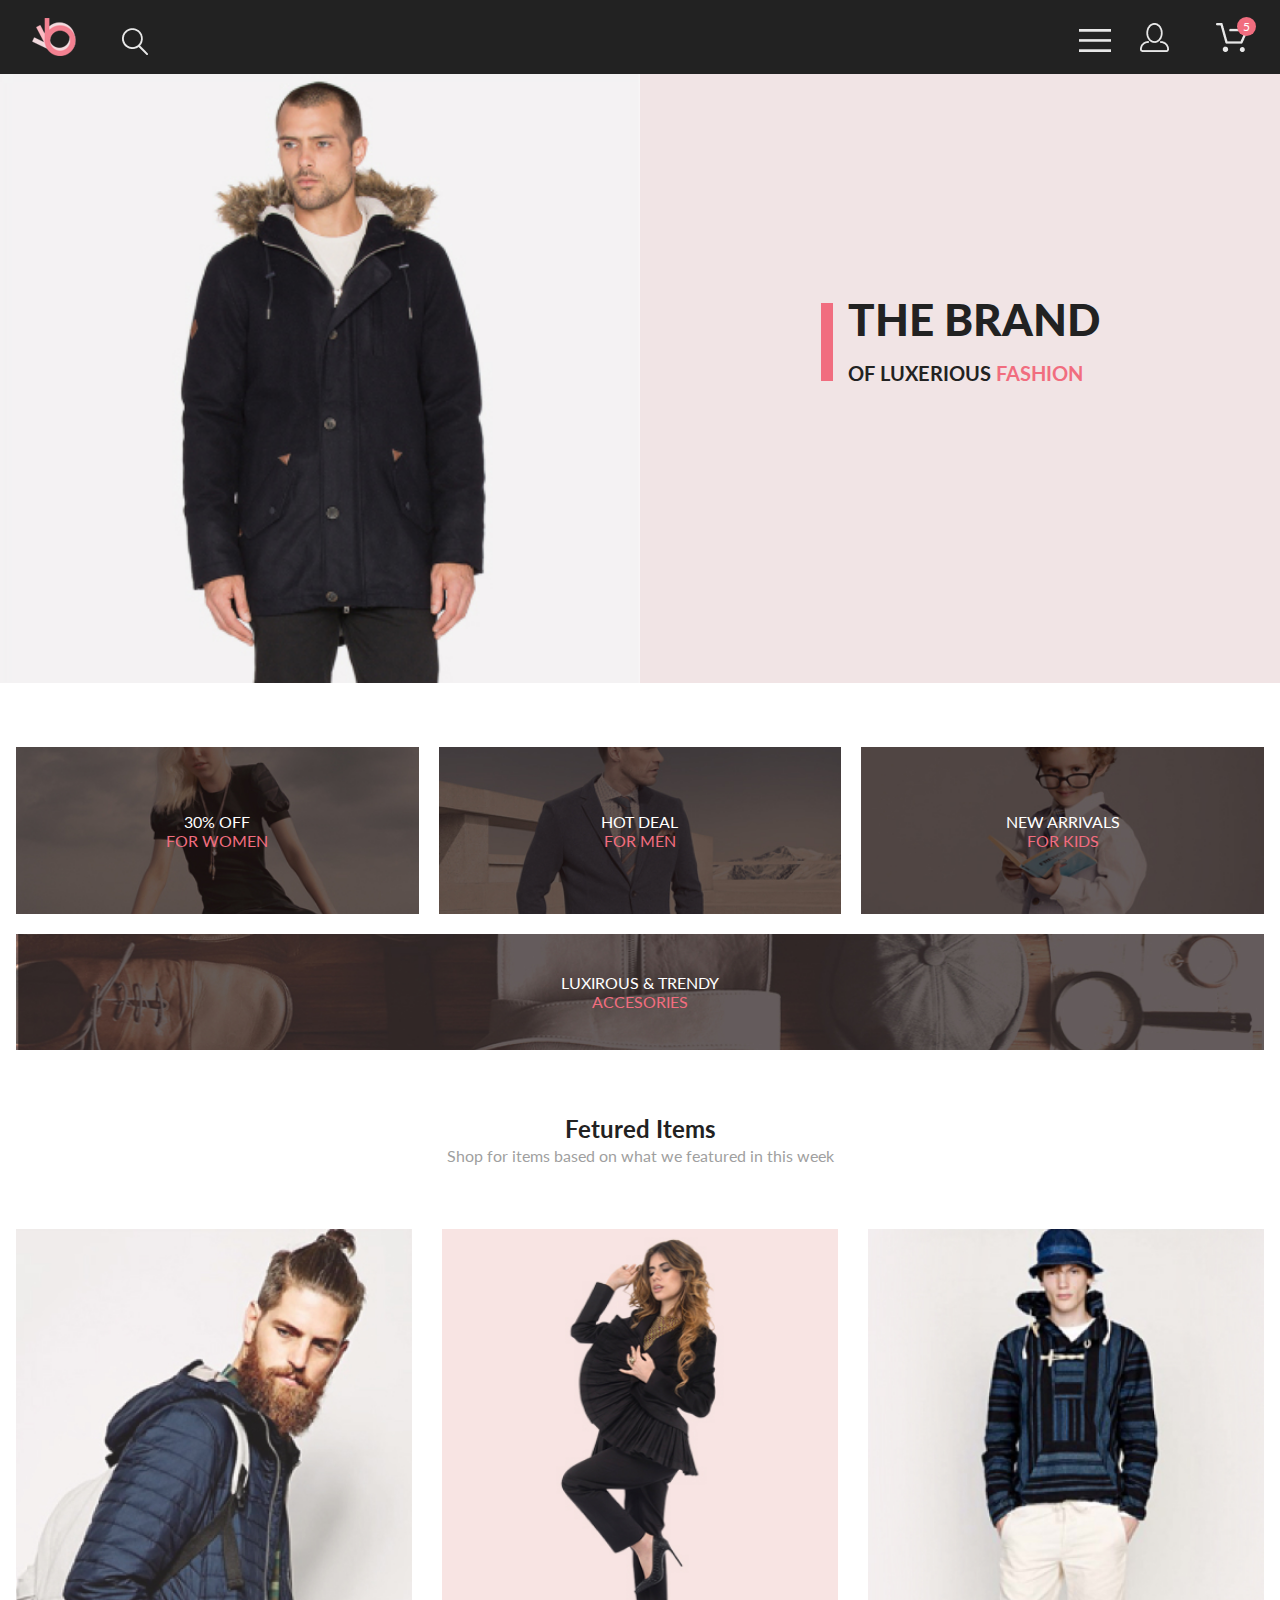
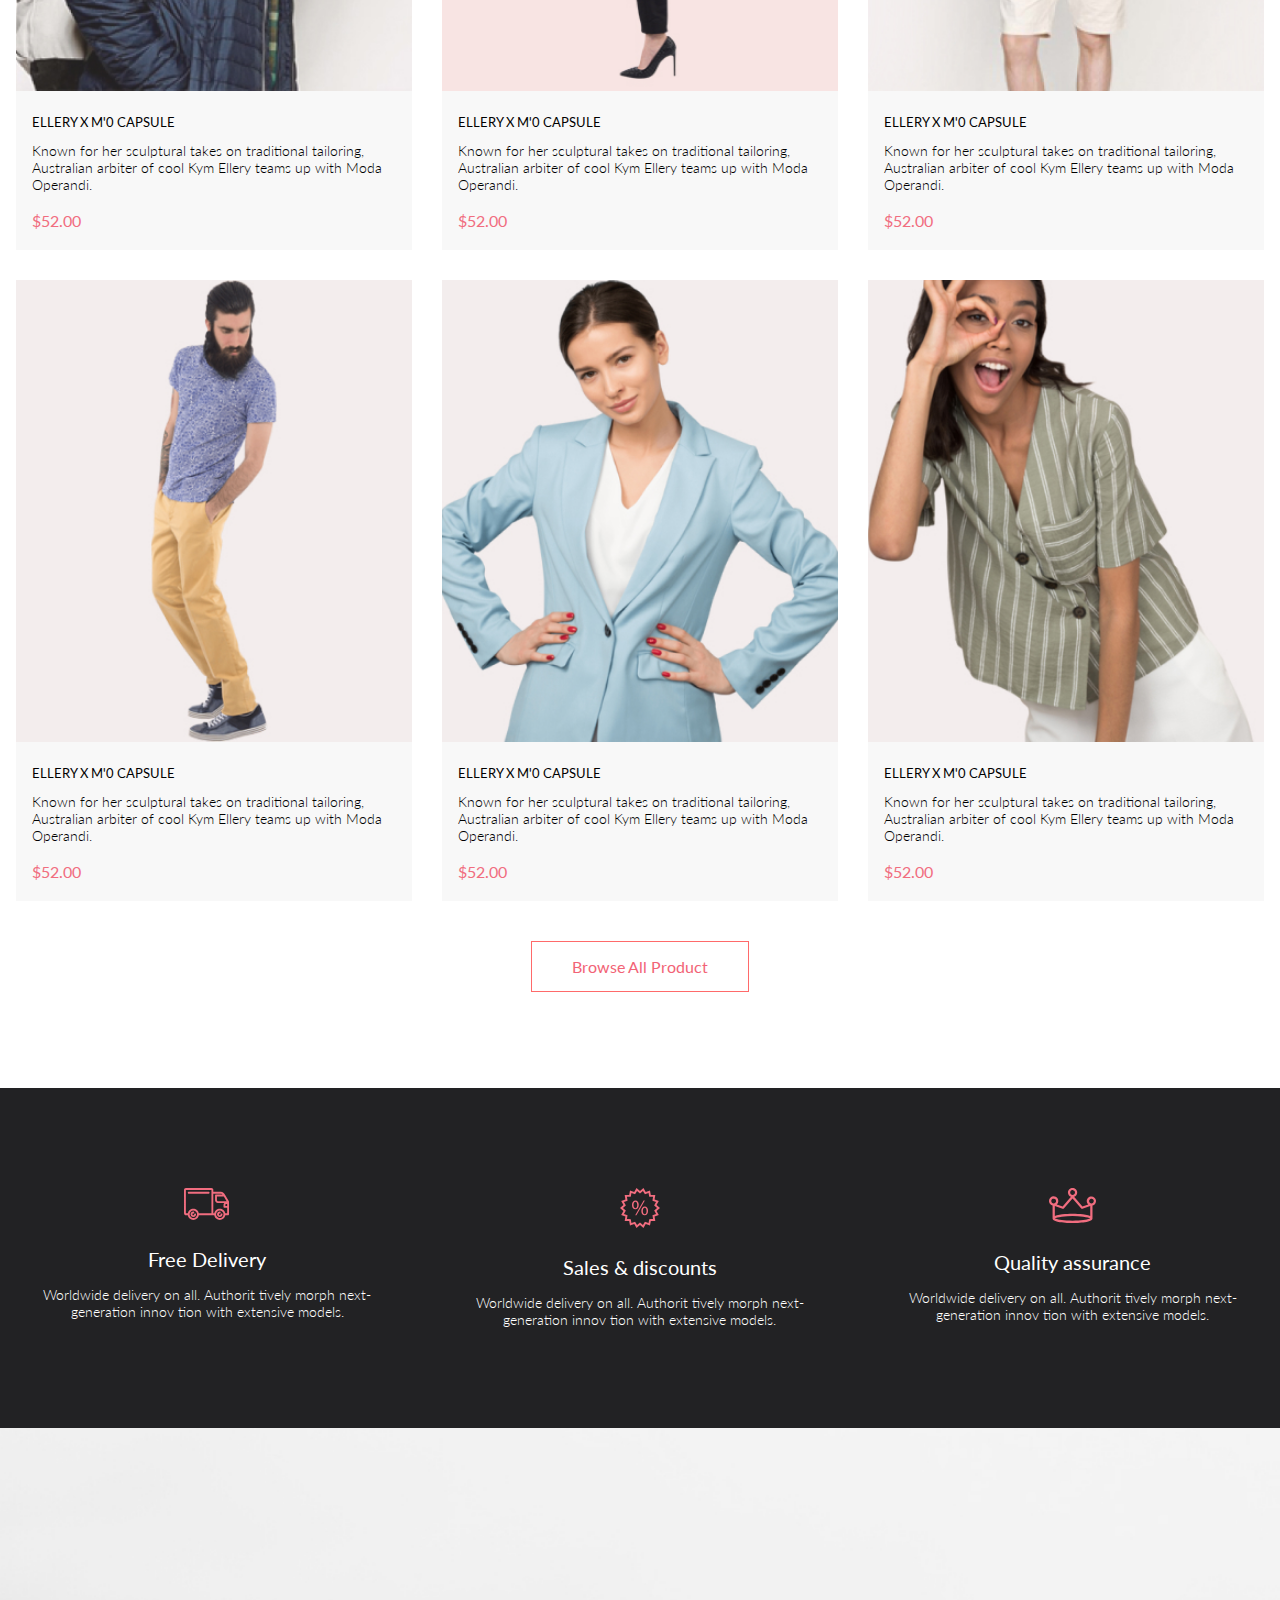
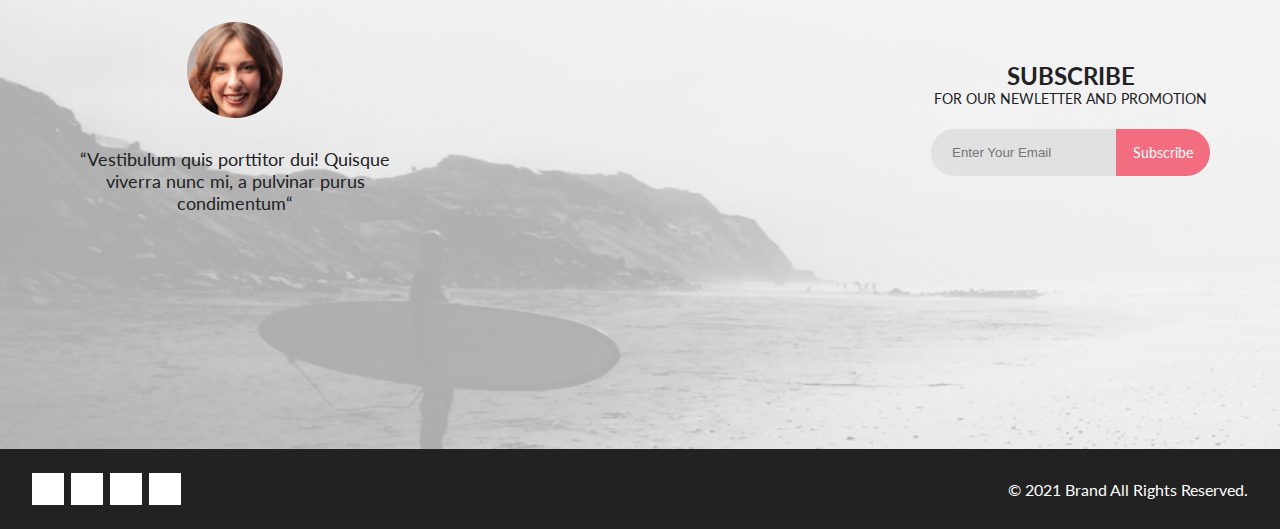
<file: index.html>
<!DOCTYPE html>
<html lang="en">

<head>
    <meta charset="UTF-8">
    <meta name="viewport" content="width=device-width, initial-scale=1.0">
    <title>home</title>
    <link rel="stylesheet" href="https://cdnjs.cloudflare.com/ajax/libs/font-awesome/5.15.2/css/all.min.css" integrity="sha512-HK5fgLBL+xu6dm/Ii3z4xhlSUyZgTT9tuc/hSrtw6uzJOvgRr2a9jyxxT1ely+B+xFAmJKVSTbpM/CuL7qxO8w==" crossorigin="anonymous" />
    <link rel="stylesheet" href="css/style.css">

</head>

<body>
    <div class="header menubr">
        <div class="container">
            <div class="leftHeader">
                <a href="#"><img src="images/logo.png" alt=""></a>
                <img class="searchIcon" src="images/search.png" alt="">
            </div>

            <div class="rightHeader">
                <img class="headerbars" src="images/bars.png" alt="">
                <a href="REGISTRATION/REGISTRATION.html"><img class="userIcon" src="images/user.png" alt=""></a>

                <span class="cartIconWrap">
                    <img class="cartIcon" src="images/cart.png" alt="">
                    <span>5</span>
                </span>
            </div>
        </div>
    </div>
    <div class="brandwrap">
        <div class="brandinsidewrap">
        
            <div class="brandleft">
<img src="images/brand-man.jpg" alt="">
            </div>
            <div class="brandright">
                <div class="brandPromoWrap">
                <div>THE BRAND</div>    
                <div>OF LUXERIOUS <span>FASHION</span></div>
            </div>
            </div>
    </div>
    <div class="branddrak hidden">
        <div class="menu">
            <img class="meuclose" src="images/close-icon.png" alt="">
            <div class="menutitle">MENU</div>
            <div class="menuunit">
                <div class="menuheader">
                    MAN
                </div>
                <a href="catalog/catalog.html">NEW ARRIVALS</a>
                <a href="cart/cart.html">SHOPPING CART</a>
                <a href="#">Denim</a>
                <a href="#">T-Shirts</a>
            </div>
            <div class="menuunit">
                <div class="menuheader">
                    WOMAN
                </div>
                <a href="#">Accessories</a>
                <a href="#">Jackets & Coats</a>
                <a href="#">Polos</a>
                <a href="#">T-Shirts</a>
                <a href="#">Shirts</a>
            </div>
            <div class="menuunit">
                <div class="menuheader">
                    KIDS
                </div>
                <a href="#">Accessories</a>
                <a href="#">Bags</a>
                <a href="#">Denim</a>
                <a href="#">T-Shirts</a>
            </div>

        </div>
    </div>
    </div>
    <div class="offers container">
    <div class="offerwomen">
<img class="offerimgthree" src="images/offerWomen.jpg" alt="#">
<div class="offertitle">
<div class="offertitletop">
30% OFF
</div>
<div class="offertitlebottom">
FOR WOMEN
</div>
</div>        
</div>
<div class="offermen">
<img class="offerimgthree" src="images/offerMen.jpg" alt="#">
<div class="offertitle">
<div class="offertitletop">
    HOT DEAL
</div>
<div class="offertitlebottom">
    FOR MEN
</div>
</div>  
</div>
<div class="offerkids">
<img class="offerimgthree" src="images/offerKids.jpg" alt="#">
<div class="offertitle">
<div class="offertitletop">
    NEW ARRIVALS        
</div>
<div class="offertitlebottom">
    FOR KIDS
</div>
</div>  
</div>
<div class="offeraccesories">
<img class="offerimglast" src="images/offerAccesories.jpg" alt="#">
<div class="offertitle">
<div class="offertitletop">
    LUXIROUS & TRENDY
</div>
<div class="offertitlebottom">
    ACCESORIES
</div>
</div>  
</div>
    </div>
    <div class="featured container">
    <h2 class="featuredheader">Fetured Items</h2>
    <div class="featuredtit">Shop for items based on what we featured in this week
        </div>
    <div class="featureditems">
    <div class="featureditem">
        <div class="featuredimgwrap">
      <img src="images/featured/1.jpg" alt="#">
      <div class="featuredimgdark">
          <button>
              <img src="images/cart.png" alt="">
              Add to Cart
          </button>
      </div>     
        </div>
    <div class="featureddata">
         <div class="featuredname">
            ELLERY X M'0 CAPSULE
        </div>
        <div class="featuredtexte">
            Known for her sculptural takes on traditional tailoring, Australian arbiter of cool Kym Ellery teams up with Moda Operandi.
        </div>
        <div class="featuredprice">
            $52.00
        </div> 
    </div>         
    </div>
    <div class="featureditem">
        <div class="featuredimgwrap">
      <img src="images/featured/2.jpg" alt="#">
      <div class="featuredimgdark">
          <button>
              <img src="images/cart.png" alt="">
              Add to Cart
          </button>
      </div>     
        </div>
    <div class="featureddata">
         <div class="featuredname">
            ELLERY X M'0 CAPSULE
        </div>
        <div class="featuredtexte">
            Known for her sculptural takes on traditional tailoring, Australian arbiter of cool Kym Ellery teams up with Moda Operandi.
        </div>
        <div class="featuredprice">
            $52.00
        </div> 
    </div>         
    </div>
    <div class="featureditem">
        <div class="featuredimgwrap">
      <img src="images/featured/3.jpg" alt="#">
      <div class="featuredimgdark">
          <button>
              <img src="images/cart.png" alt="">
              Add to Cart
          </button>
      </div>     
        </div>
    <div class="featureddata">
         <div class="featuredname">
            ELLERY X M'0 CAPSULE
        </div>
        <div class="featuredtexte">
            Known for her sculptural takes on traditional tailoring, Australian arbiter of cool Kym Ellery teams up with Moda Operandi.
        </div>
        <div class="featuredprice">
            $52.00
        </div> 
    </div>         
    </div>
    <div class="featureditem">
        <div class="featuredimgwrap">
      <img src="images/featured/4.jpg" alt="#">
      <div class="featuredimgdark">
          <button>
              <img src="images/cart.png" alt="">
              Add to Cart
          </button>
      </div>     
        </div>
    <div class="featureddata">
         <div class="featuredname">
            ELLERY X M'0 CAPSULE
        </div>
        <div class="featuredtexte">
            Known for her sculptural takes on traditional tailoring, Australian arbiter of cool Kym Ellery teams up with Moda Operandi.
        </div>
        <div class="featuredprice">
            $52.00
        </div> 
    </div>         
    </div>
    <div class="featureditem">
        <div class="featuredimgwrap">
      <img src="images/featured/5.jpg" alt="#">
      <div class="featuredimgdark">
          <button>
              <img src="images/cart.png" alt="">
              Add to Cart
          </button>
      </div>     
        </div>
    <div class="featureddata">
         <div class="featuredname">
            ELLERY X M'0 CAPSULE
        </div>
        <div class="featuredtexte">
            Known for her sculptural takes on traditional tailoring, Australian arbiter of cool Kym Ellery teams up with Moda Operandi.
        </div>
        <div class="featuredprice">
            $52.00
        </div> 
    </div>         
    </div>
    <div class="featureditem">
        <div class="featuredimgwrap">
      <img src="images/featured/6.jpg" alt="#">
      <div class="featuredimgdark">
          <button>
              <img src="images/cart.png" alt="">
              Add to Cart
          </button>
      </div>     
        </div>
    <div class="featureddata">
         <div class="featuredname">
            ELLERY X M'0 CAPSULE
        </div>
        <div class="featuredtexte">
            Known for her sculptural takes on traditional tailoring, Australian arbiter of cool Kym Ellery teams up with Moda Operandi.
        </div>
        <div class="featuredprice">
            $52.00
        </div> 
    </div>         
    </div>
    </div>
    <button class="featuredBrowseBtn">Browse All Product</button>
    </div>
    <div class="services">
        <div class="container">
            <div class="servicesunit">
<img src="images/services/delivery.svg" alt="#">
<div class="servicestitle">
    Free Delivery
</div>
<div class="servicestext">
    Worldwide delivery on all. Authorit tively morph next-generation innov tion with extensive models.
</div>
</div>
<div class="servicesunit">
<img src="images/services/discount.svg" alt="#">
<div class="servicestitle">
     Sales & discounts
</div>
<div class="servicestext">
     Worldwide delivery on all. Authorit tively morph next-generation innov tion with extensive models.
</div>
</div>
<div class="servicesunit">
<img src="images/services/assurance.svg" alt="#">
<div class="servicestitle">
    Quality assurance
</div>
<div class="servicestext">
    Worldwide delivery on all. Authorit tively morph next-generation innov tion with extensive models.
</div>
</div>
    </div>
    </div>
    <div class="subscribe">
        <div class="container">
            <div class="subscribeleft">
<img src="images/subscribeUser.png" alt="">
<div class="subscribeusertext">
    “Vestibulum quis porttitor dui! Quisque viverra nunc mi, a pulvinar purus condimentum“
</div>
            </div>
            <div class="subscriberight">
<div class="subscribetitle">
    SUBSCRIBE 

</div>
<div class="subscribetext">
    FOR OUR NEWLETTER AND PROMOTION
</div>
<form action="" class="subscribeform">
<input type="text" placeholder="Enter Your Email">
<button>
    Subscribe
</button>
</form>
            </div>
        </div>
    </div>
    <div class="footer">
        <div class="container">
            <div class="footerleft">
                <a href="#">
                <i class="fab fa-facebook-f"></i>
                </a>
                <a href="#">
                <i class="fab fa-instagram"></i>
            </a>
                <a href="#">
                <i class="fab fa-pinterest-p"></i>
            </a>
                <a href="#">
                 <i class="fab fa-twitter"></i>
                </a>
            </div>
            <div class="footerright">
                <div class="footerrighttitle"> &copy; 2021  Brand  All Rights Reserved.

                </div>
            </div>
        </div>
    </div>

<script src="js/script.js"></script>
<script src="../js/app.js"></script>
</body>

</html>
</file>
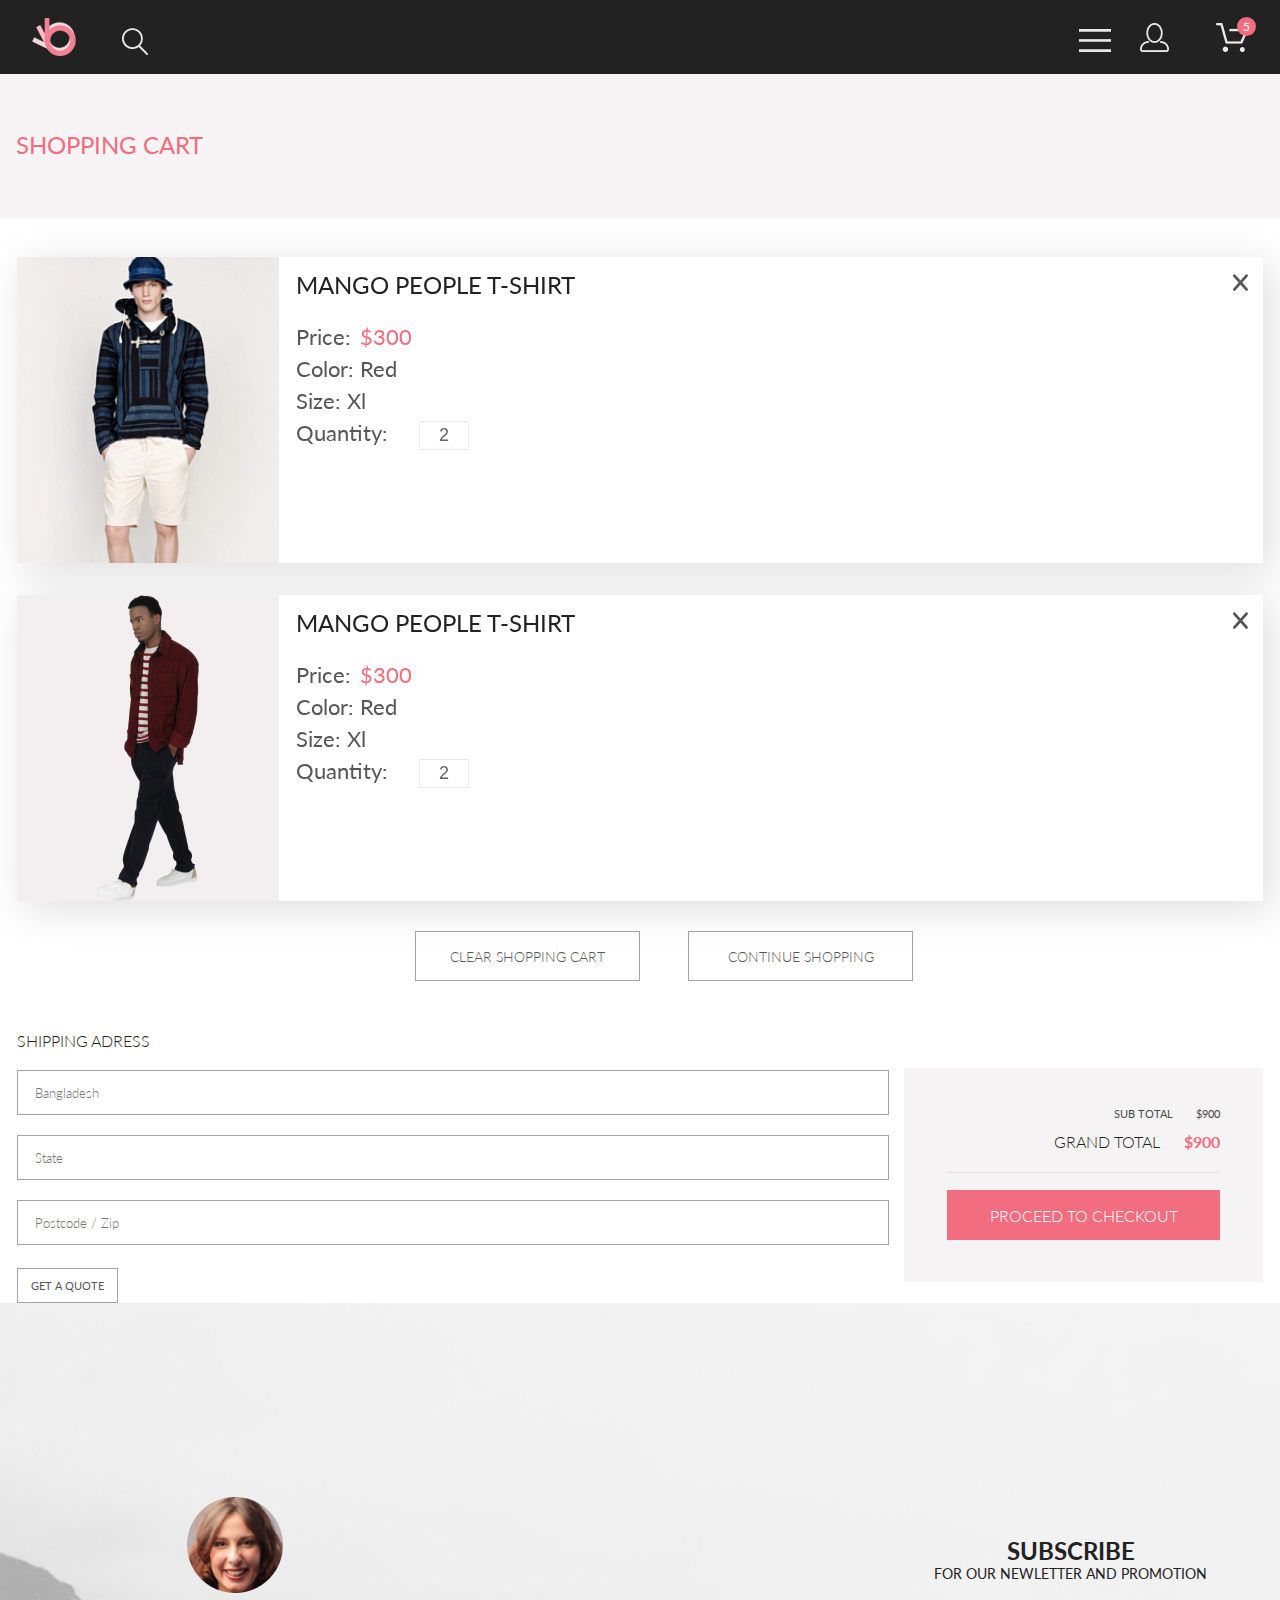
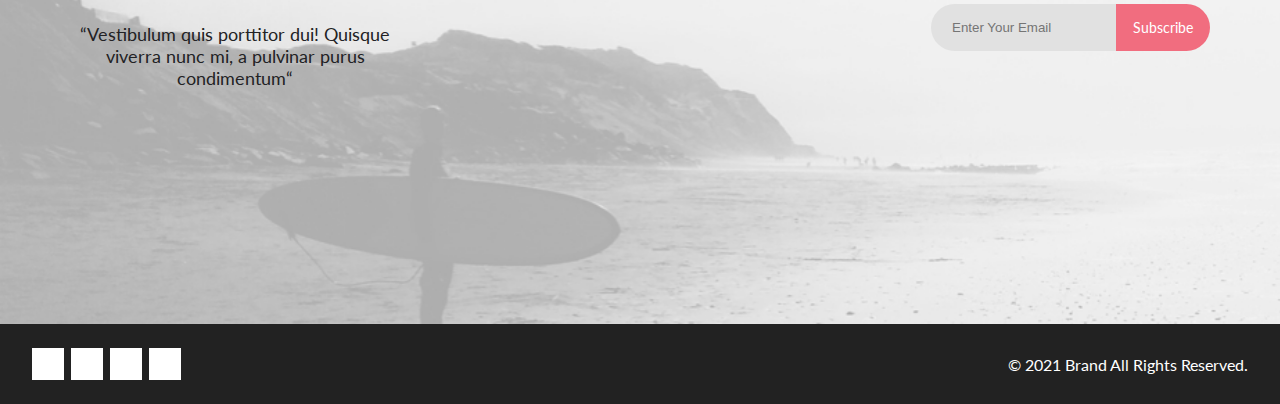
<file: cart/cart.html>
<!DOCTYPE html>
<html lang="en">

<head>
    <meta charset="UTF-8">
    <meta name="viewport" content="width=device-width, initial-scale=1.0">
    <title>cart</title>
    <link rel="stylesheet" href="https://cdnjs.cloudflare.com/ajax/libs/font-awesome/5.15.2/css/all.min.css" integrity="sha512-HK5fgLBL+xu6dm/Ii3z4xhlSUyZgTT9tuc/hSrtw6uzJOvgRr2a9jyxxT1ely+B+xFAmJKVSTbpM/CuL7qxO8w==" crossorigin="anonymous" />
    <link rel="stylesheet" href="../css/style.css">
</head>

<body>
    <div class="header menubr">
        <div class="container">
            <div class="leftHeader">
                <a href="../index.html"><img src="../images/logo.png" alt=""></a>
                <img class="searchIcon" src="../images/search.png" alt="">
            </div>

            <div class="rightHeader">
                <img class="headerbars" src="../images/bars.png" alt="">
                <img class="userIcon" src="../images/user.png" alt="">

                <span class="cartIconWrap">
                    <img class="cartIcon" src="../images/cart.png" alt="">
                    <span>5</span>
                </span>
            </div>
        </div>
    </div>
<div class="branddrak hidden">
    <div class="menu">
        <img class="meuclose" src="../images/close-icon.png" alt="">
        <div class="menutitle">MENU</div>
        <div class="menuunit">
            <div class="menuheader">
                MEN
            </div>
            <a href="../catalog/catalog.html">NEW ARRIVALS</a>
            <a href="cart.html">SHOPPING CART</a>
            <a href="#">Denim</a>
            <a href="#">T-Shirts</a>
        </div>
        <div class="menuunit">
            <div class="menuheader">
                WOMAN
            </div>
            <a href="#">Accessories</a>
            <a href="#">Jackets & Coats</a>
            <a href="#">Polos</a>
            <a href="#">T-Shirts</a>
            <a href="#">Shirts</a>
        </div>
        <div class="menuunit">
            <div class="menuheader">
                KIDS
            </div>
            <a href="#">Accessories</a>
            <a href="#">Bags</a>
            <a href="#">Denim</a>
            <a href="#">T-Shirts</a>
        </div>

    </div>
</div>

<div class="newarrivals">
    <div class="container">
        <h1>SHOPPING CART</h1>
        
    </div>
</div>

<div class="container cart">
        <div class="cartLeft">

            <div class="cartUnit">
                <div class="cartUnitInside">
                    <img src="../images/cart/cart1.jpg" alt="" class="cartImg">
                    <div class="cartProduct">
                        <div class="cartProductName">MANGO PEOPLE T-SHIRT</div>
                        <div class="cartProductPrice">
                            Price: <span>$300</span>
                        </div>
                        <div class="cartProductColor">Color: Red</div>
                        <div class="cartProductSize">Size: Xl</div>
                        <div class="cartProductQty">
                            Quantity:
                            <input type="text" value="2">
                        </div>
                    </div>
                </div>
            </div>

            <div class="cartUnit">
                <div class="cartUnitInside">
                    <img src="../images/cart/cart2.jpg" alt="" class="cartImg">
                    <div class="cartProduct">
                        <div class="cartProductName">MANGO PEOPLE T-SHIRT</div>
                        <div class="cartProductPrice">
                            Price: <span>$300</span>
                        </div>
                        <div class="cartProductColor">Color: Red</div>
                        <div class="cartProductSize">Size: Xl</div>
                        <div class="cartProductQty">
                            Quantity:
                            <input type="text" value="2">
                        </div>
                    </div>
                </div>
            </div>

            <div class="cartLeftButtons">
                <button>Clear shopping cart</button>
                <button>Continue shopping</button>
            </div>

        </div>
        <div class="cartRight">
            <form action="" class="cartRightForm">
                <div class="cartRightHeader">SHIPPING ADRESS</div>
                <input type="text" placeholder="Bangladesh">
                <input type="text" placeholder="State">
                <input type="text" placeholder="Postcode / Zip">
                <button>GET A QUOTE</button>
            </form>

            <div class="cartTotal">
                <div class="cartSubtotal">
                    SUB TOTAL <span>$900</span>
                </div>
                <div class="cartGrandtotal">
                    GRAND TOTAL <span>$900</span>
                </div>
                <hr>
                <button>PROCEED TO CHECKOUT</button>
            </div>
        </div>
    </div>



    <div class="subscribe">
        <div class="container">
            <div class="subscribeleft">
<img src="../images/subscribeUser.png" alt="">
<div class="subscribeusertext">
    “Vestibulum quis porttitor dui! Quisque viverra nunc mi, a pulvinar purus condimentum“
</div>
            </div>
            <div class="subscriberight">
<div class="subscribetitle">
    SUBSCRIBE 

</div>
<div class="subscribetext">
    FOR OUR NEWLETTER AND PROMOTION
</div>
<form action="" class="subscribeform">
<input type="text" placeholder="Enter Your Email">
<button>
    Subscribe
</button>
</form>
            </div>
        </div>
    </div>
    <div class="footer">
        <div class="container">
            <div class="footerleft">
                <a href="#">
                <i class="fab fa-facebook-f"></i>
                </a>
                <a href="#">
                <i class="fab fa-instagram"></i>
            </a>
                <a href="#">
                <i class="fab fa-pinterest-p"></i>
            </a>
                <a href="#">
                 <i class="fab fa-twitter"></i>
                </a>
            </div>
            <div class="footerright">
                <div class="footerrighttitle"> &copy; 2021  Brand  All Rights Reserved.

                </div>
            </div>
        </div>
    </div>

<script src="../js/script.js"></script>
<script src="../js/app.js"></script>
</body>

</html>
</file>
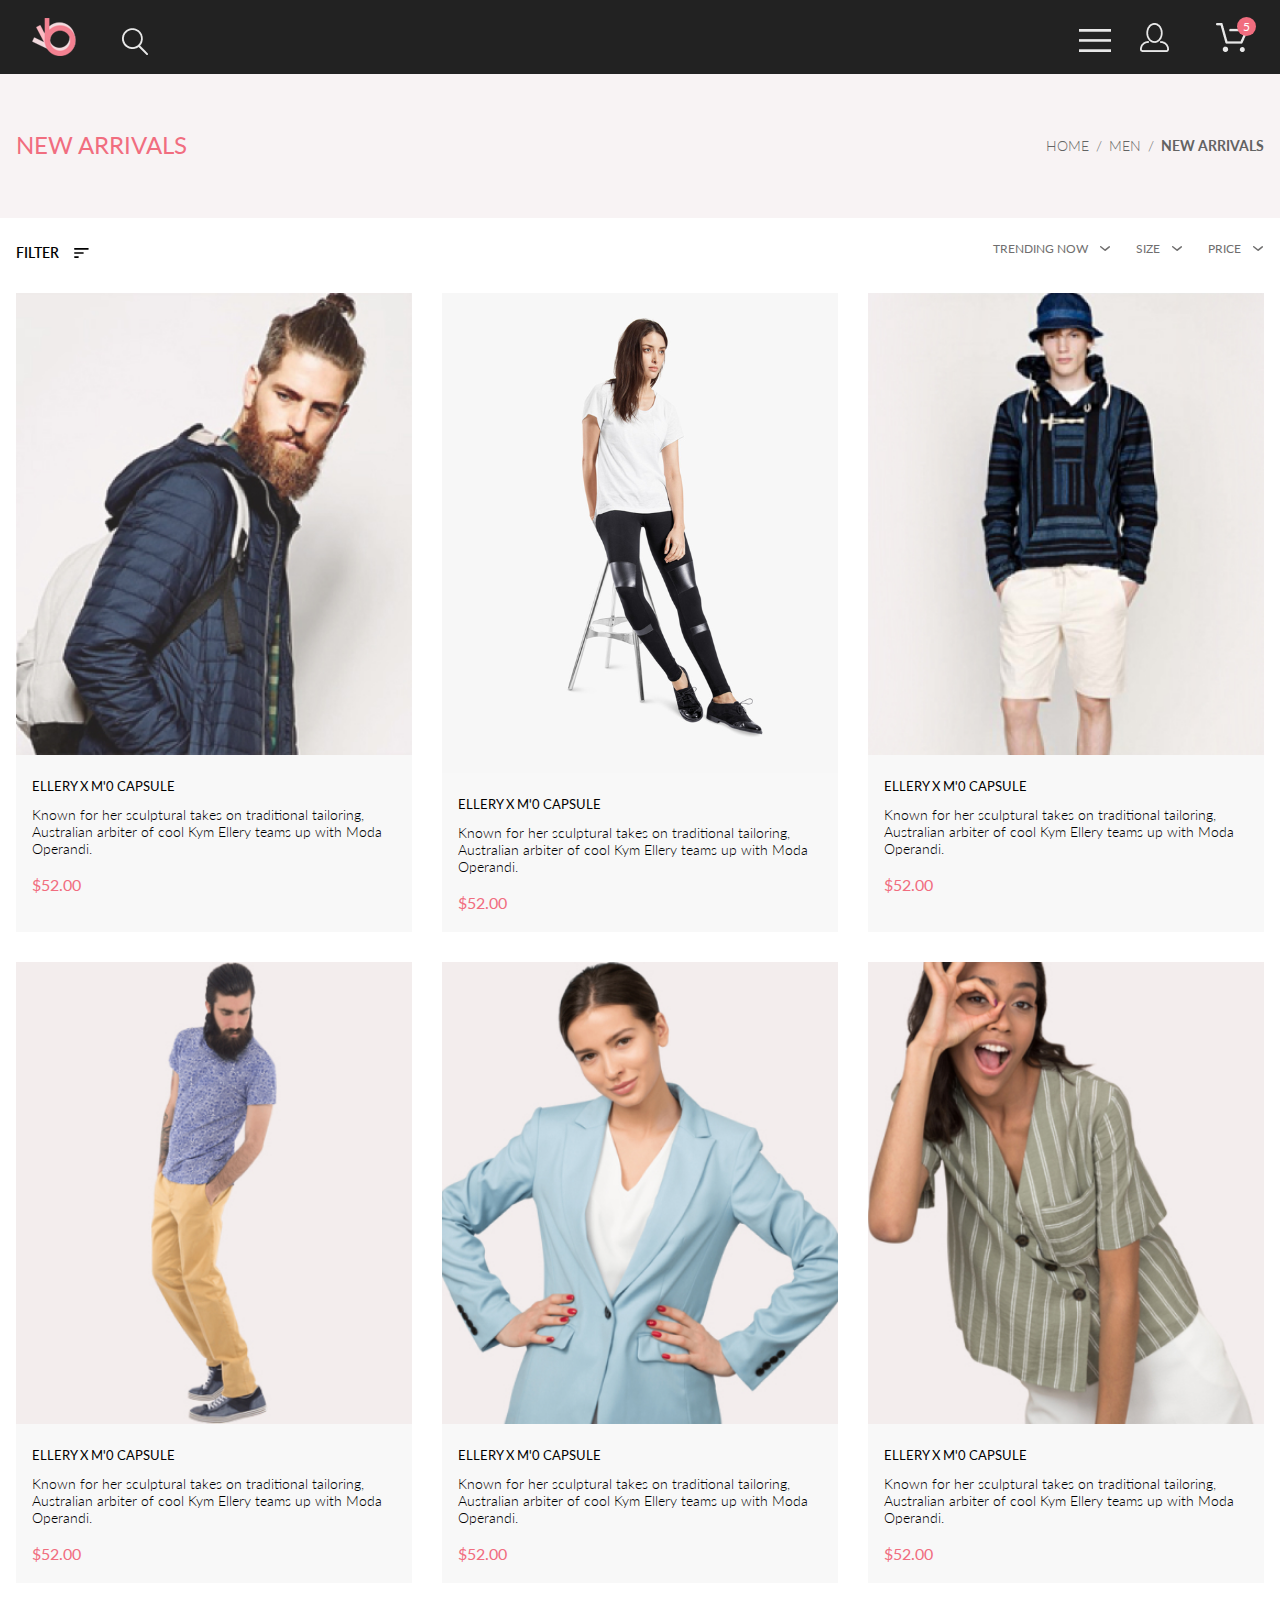
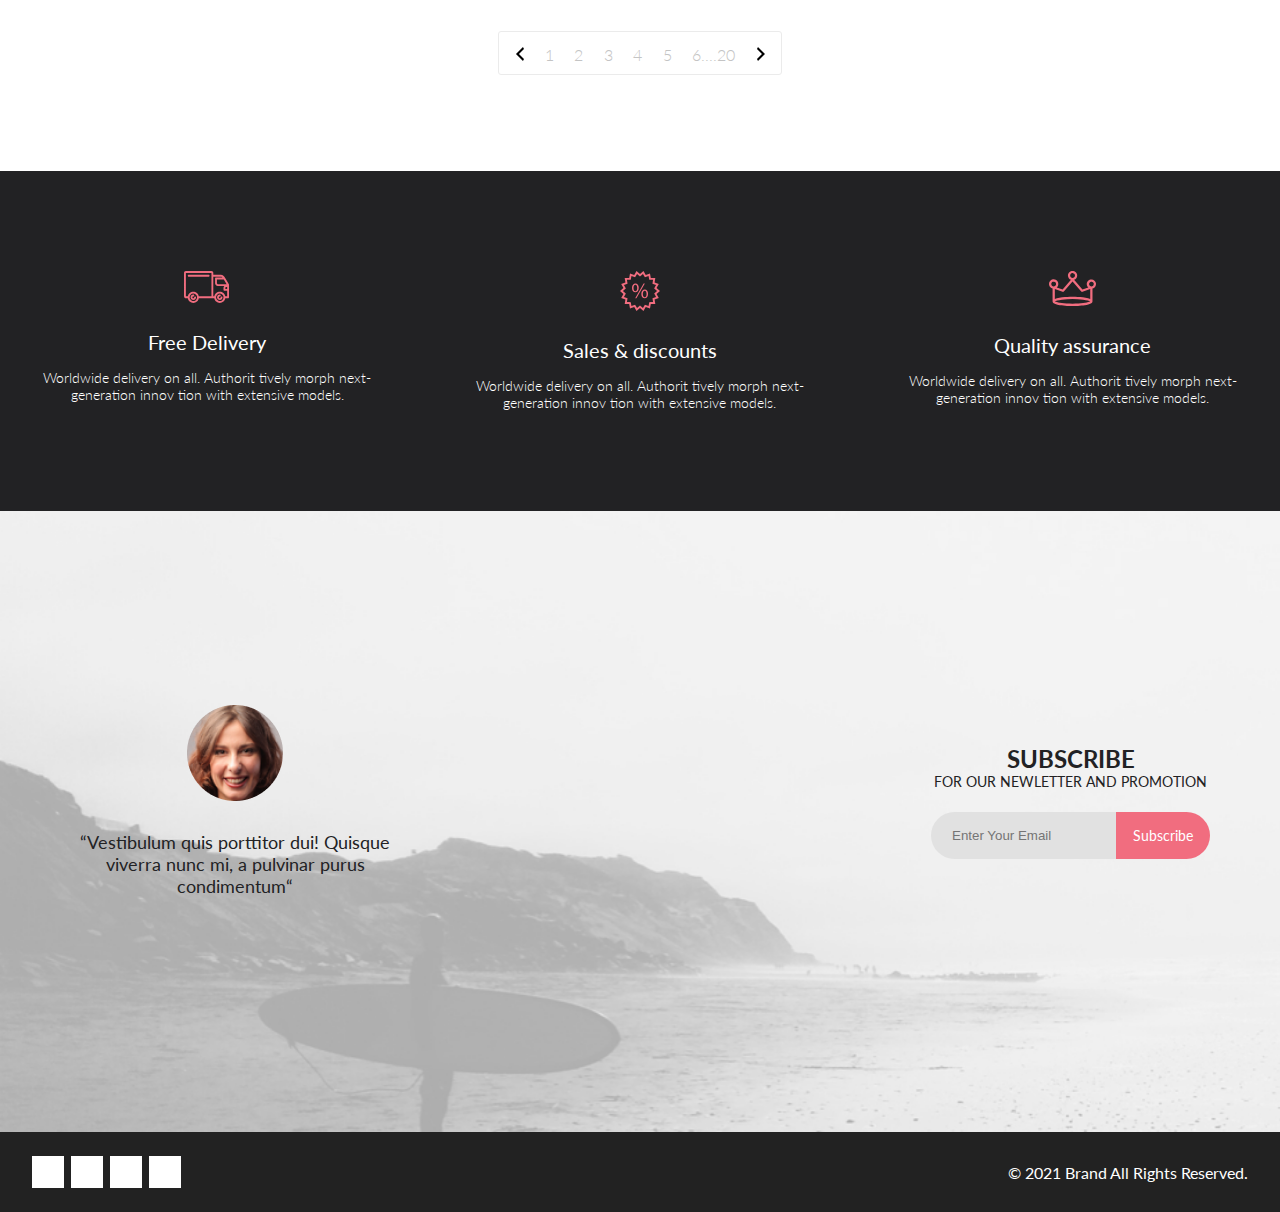
<file: catalog/catalog.html>
<!DOCTYPE html>
<html lang="en">

<head>
    <meta charset="UTF-8">
    <meta name="viewport" content="width=device-width, initial-scale=1.0">
    <title>catalog</title>
    <link rel="stylesheet" href="https://cdnjs.cloudflare.com/ajax/libs/font-awesome/5.15.2/css/all.min.css" integrity="sha512-HK5fgLBL+xu6dm/Ii3z4xhlSUyZgTT9tuc/hSrtw6uzJOvgRr2a9jyxxT1ely+B+xFAmJKVSTbpM/CuL7qxO8w==" crossorigin="anonymous" />
    <link rel="stylesheet" href="../css/style.css">
</head>

<body>
    <div class="header menubr">
        <div class="container">
            <div class="leftHeader">
                <a href="../index.html"><img src="../images/logo.png" alt=""></a>
                <img class="searchIcon" src="../images/search.png" alt="">
            </div>

            <div class="rightHeader">
                <img class="headerbars" src="../images/bars.png" alt="">
                <a href="../REGISTRATION/REGISTRATION.html"><img class="userIcon" src="../images/user.png" alt=""></a>

                <span class="cartIconWrap">
                    <img class="cartIcon" src="../images/cart.png" alt="">
                    <span>5</span>
                </span>
            </div>
        </div>
    </div>
<div class="branddrak hidden">
    <div class="menu">
        <img class="meuclose" src="../images/close-icon.png" alt="">
        <div class="menutitle">MENU</div>
        <div class="menuunit">
            <div class="menuheader">
                MEN
            </div>
            <a href="catalog.html">NEW ARRIVALS</a>
            <a href="#">Bags</a>
            <a href="#">Denim</a>
            <a href="#">T-Shirts</a>
        </div>
        <div class="menuunit">
            <div class="menuheader">
                WOMAN
            </div>
            <a href="#">Accessories</a>
            <a href="#">Jackets & Coats</a>
            <a href="#">Polos</a>
            <a href="#">T-Shirts</a>
            <a href="#">Shirts</a>
        </div>
        <div class="menuunit">
            <div class="menuheader">
                KIDS
            </div>
            <a href="#">Accessories</a>
            <a href="#">Bags</a>
            <a href="#">Denim</a>
            <a href="#">T-Shirts</a>
        </div>

    </div>
</div>

<div class="newarrivals">
    <div class="container">
        <h1>NEW ARRIVALS</h1>
        <nav>
            <a href="#">HOME</a>
            <span>/</span>
            <a href="#">MEN</a>
            <span>/</span>
            <a href="#">NEW ARRIVALS</a>
        </nav>
    </div>
</div>

<div class="filters">
    <div class="container">
    <div class="filtersLeft">
        <span class="filtersLabel">FILTER</span>
        <img class="filtersIcon" src="../images/filter.svg" alt="">
        <div class="filterPopup hiddenn">
            <nav class="filterCategory">
                <div class="filterCategoryHeader">CATEGORY</div>
                <div class="hidden">
                    <a href="../catalog/catalog.html">NEW ARRIVALS</a>
            <a href="cart.html">SHOPPING CART</a>
                    <a href="#">Denim</a>
                    <a href="#">Hoodies & Sweatshirts</a>
                    <a href="#">Jackets & Coats</a>
                    <a href="#">Polos</a>
                    <a href="#">Shirts</a>
                    <a href="#">Shoes</a>
                    <a href="#">Sweaters & Knits</a>
                    <a href="#">T-Shirts</a>
                    <a href="#">Tanks</a>
                </div>
            </nav>
            <nav class="filterCategory">
                <div class="filterCategoryHeader">BRAND</div>
                <div class="hidden">
                    <a href="#">Accessories</a>
                    <a href="#">Bags</a>
                    <a href="#">Denim</a>
                    <a href="#">Hoodies & Sweatshirts</a>
                    <a href="#">Jackets & Coats</a>
                    <a href="#">Polos</a>
                    <a href="#">Shirts</a>
                    <a href="#">Shoes</a>
                    <a href="#">Sweaters & Knits</a>
                    <a href="#">T-Shirts</a>
                    <a href="#">Tanks</a>
                </div>
            </nav>
            <nav class="filterCategory">
                <div class="filterCategoryHeader">DESIGNER</div>
                <div class="hidden">
                    <a href="#">Accessories</a>
                    <a href="#">Bags</a>
                    <a href="#">Denim</a>
                    <a href="#">Hoodies & Sweatshirts</a>
                    <a href="#">Jackets & Coats</a>
                    <a href="#">Polos</a>
                    <a href="#">Shirts</a>
                    <a href="#">Shoes</a>
                    <a href="#">Sweaters & Knits</a>
                    <a href="#">T-Shirts</a>
                    <a href="#">Tanks</a>
                </div>
            </nav>
        </div>
    </div>
    <div class="filtersRight">
        <div class="filterTrending">
            TRENDING NOW
        <img src="../images/filterArrow.svg" alt="">
        </div>
        <div class="filterSIZE">
            <div class="filtersizewrap">
        SIZE
        <img src="../images/filterArrow.svg" alt="">
            </div>
            <div class="filtersizes hidden">
            <div><input type="checkbox"> XS</div>
            <div><input type="checkbox"> S</div>
            <div><input type="checkbox"> M</div>
            <div><input type="checkbox"> L</div>
        </div>
        </div>
        
        <div class="filterPRICE">
            PRICE
        <img src="../images/filterArrow.svg" alt="">
        </div>
    </div>
    </div>
</div>


<div class="featured container">
<!-- <h2 class="featuredheader">Fetured Items</h2>
<div class="featuredtit">Shop for items based on what we featured in this week
    </div> -->
<div class="featureditems">
<div class="featureditem">
    <div class="featuredimgwrap">
  <img src="../images/featured/1.jpg" alt="#">
  <div class="featuredimgdark">
      <button>
          <img src="../images/cart.png" alt="">
          Add to Cart
      </button>
  </div>     
    </div>
<div class="featureddata">
     <div class="featuredname">
        ELLERY X M'0 CAPSULE
    </div>
    <div class="featuredtexte">
        Known for her sculptural takes on traditional tailoring, Australian arbiter of cool Kym Ellery teams up with Moda Operandi.
    </div>
    <div class="featuredprice">
        $52.00
    </div> 
</div>         
</div>
<div class="featureditem">
    <div class="featuredimgwrap">
  <img src="../images/product/Layer 42.svg" alt="#">
  <div><a class="featuredimgdark" href="../product/product.html">
      <button>
          <img src="../images/cart.png" alt="">
          Add to Cart
      </button>
    </a></div>   
    </div>
<div class="featureddata">
     <div class="featuredname">
        ELLERY X M'0 CAPSULE
    </div>
    <div class="featuredtexte">
        Known for her sculptural takes on traditional tailoring, Australian arbiter of cool Kym Ellery teams up with Moda Operandi.
    </div>
    <div class="featuredprice">
        $52.00
    </div> 
</div>         
</div>
<div class="featureditem">
    <div class="featuredimgwrap">
  <img src="../images/featured/3.jpg" alt="#">
  <div class="featuredimgdark">
      <button>
          <img src="../images/cart.png" alt="">
          Add to Cart
      </button>
  </div>     
    </div>
<div class="featureddata">
     <div class="featuredname">
        ELLERY X M'0 CAPSULE
    </div>
    <div class="featuredtexte">
        Known for her sculptural takes on traditional tailoring, Australian arbiter of cool Kym Ellery teams up with Moda Operandi.
    </div>
    <div class="featuredprice">
        $52.00
    </div> 
</div>         
</div>
<div class="featureditem">
    <div class="featuredimgwrap">
  <img src="../images/featured/4.jpg" alt="#">
  <div class="featuredimgdark">
      <button>
          <img src="../images/cart.png" alt="">
          Add to Cart
      </button>
  </div>     
    </div>
<div class="featureddata">
     <div class="featuredname">
        ELLERY X M'0 CAPSULE
    </div>
    <div class="featuredtexte">
        Known for her sculptural takes on traditional tailoring, Australian arbiter of cool Kym Ellery teams up with Moda Operandi.
    </div>
    <div class="featuredprice">
        $52.00
    </div> 
</div>         
</div>
<div class="featureditem">
    <div class="featuredimgwrap">
  <img src="../images/featured/5.jpg" alt="#">
  <div class="featuredimgdark">
      <button>
          <img src="../images/cart.png" alt="">
          Add to Cart
      </button>
  </div>     
    </div>
<div class="featureddata">
     <div class="featuredname">
        ELLERY X M'0 CAPSULE
    </div>
    <div class="featuredtexte">
        Known for her sculptural takes on traditional tailoring, Australian arbiter of cool Kym Ellery teams up with Moda Operandi.
    </div>
    <div class="featuredprice">
        $52.00
    </div> 
</div>         
</div>
<div class="featureditem">
    <div class="featuredimgwrap">
  <img src="../images/featured/6.jpg" alt="#">
  <div class="featuredimgdark">
      <button>
          <img src="../images/cart.png" alt="">
          Add to Cart
      </button>
  </div>     
    </div>
<div class="featureddata">
     <div class="featuredname">
        ELLERY X M'0 CAPSULE
    </div>
    <div class="featuredtexte">
        Known for her sculptural takes on traditional tailoring, Australian arbiter of cool Kym Ellery teams up with Moda Operandi.
    </div>
    <div class="featuredprice">
        $52.00
    </div> 
</div>         
</div>
</div>
<div class="pagination">
    <a href="#">
        <img src="../images/chevronLeft.svg" alt="#">
    </a>    
    <a href="#">1</a>
    <a href="#">2</a>
    <a href="#">3</a>
    <a href="#">4</a>
    <a href="#">5</a>
    <a href="#">6....20</a>
    <a href="#">
        <img src="../images/chevronRight.svg" alt="#">
    </a>    
</div>
<!-- <button class="featuredBrowseBtn">Browse All Product</button> -->
</div>


    <div class="services">
        <div class="container">
            <div class="servicesunit">
<img src="../images/services/delivery.svg" alt="#">
<div class="servicestitle">
    Free Delivery
</div>
<div class="servicestext">
    Worldwide delivery on all. Authorit tively morph next-generation innov tion with extensive models.
</div>
</div>
<div class="servicesunit">
<img src="../images/services/discount.svg" alt="#">
<div class="servicestitle">
     Sales & discounts
</div>
<div class="servicestext">
     Worldwide delivery on all. Authorit tively morph next-generation innov tion with extensive models.
</div>
</div>
<div class="servicesunit">
<img src="../images/services/assurance.svg" alt="#">
<div class="servicestitle">
    Quality assurance
</div>
<div class="servicestext">
    Worldwide delivery on all. Authorit tively morph next-generation innov tion with extensive models.
</div>
</div>
    </div>
    </div>
    <div class="subscribe">
        <div class="container">
            <div class="subscribeleft">
<img src="../images/subscribeUser.png" alt="">
<div class="subscribeusertext">
    “Vestibulum quis porttitor dui! Quisque viverra nunc mi, a pulvinar purus condimentum“
</div>
            </div>
            <div class="subscriberight">
<div class="subscribetitle">
    SUBSCRIBE 

</div>
<div class="subscribetext">
    FOR OUR NEWLETTER AND PROMOTION
</div>
<form action="" class="subscribeform">
<input type="text" placeholder="Enter Your Email">
<button>
    Subscribe
</button>
</form>
            </div>
        </div>
    </div>
    <div class="footer">
        <div class="container">
            <div class="footerleft">
                <a href="#">
                <i class="fab fa-facebook-f"></i>
                </a>
                <a href="#">
                <i class="fab fa-instagram"></i>
            </a>
                <a href="#">
                <i class="fab fa-pinterest-p"></i>
            </a>
                <a href="#">
                 <i class="fab fa-twitter"></i>
                </a>
            </div>
            <div class="footerright">
                <div class="footerrighttitle"> &copy; 2021  Brand  All Rights Reserved.

                </div>
            </div>
        </div>
    </div>

<script src="../js/script.js"></script>
<script src="../js/app.js"></script>
</body>

</html>
</file>
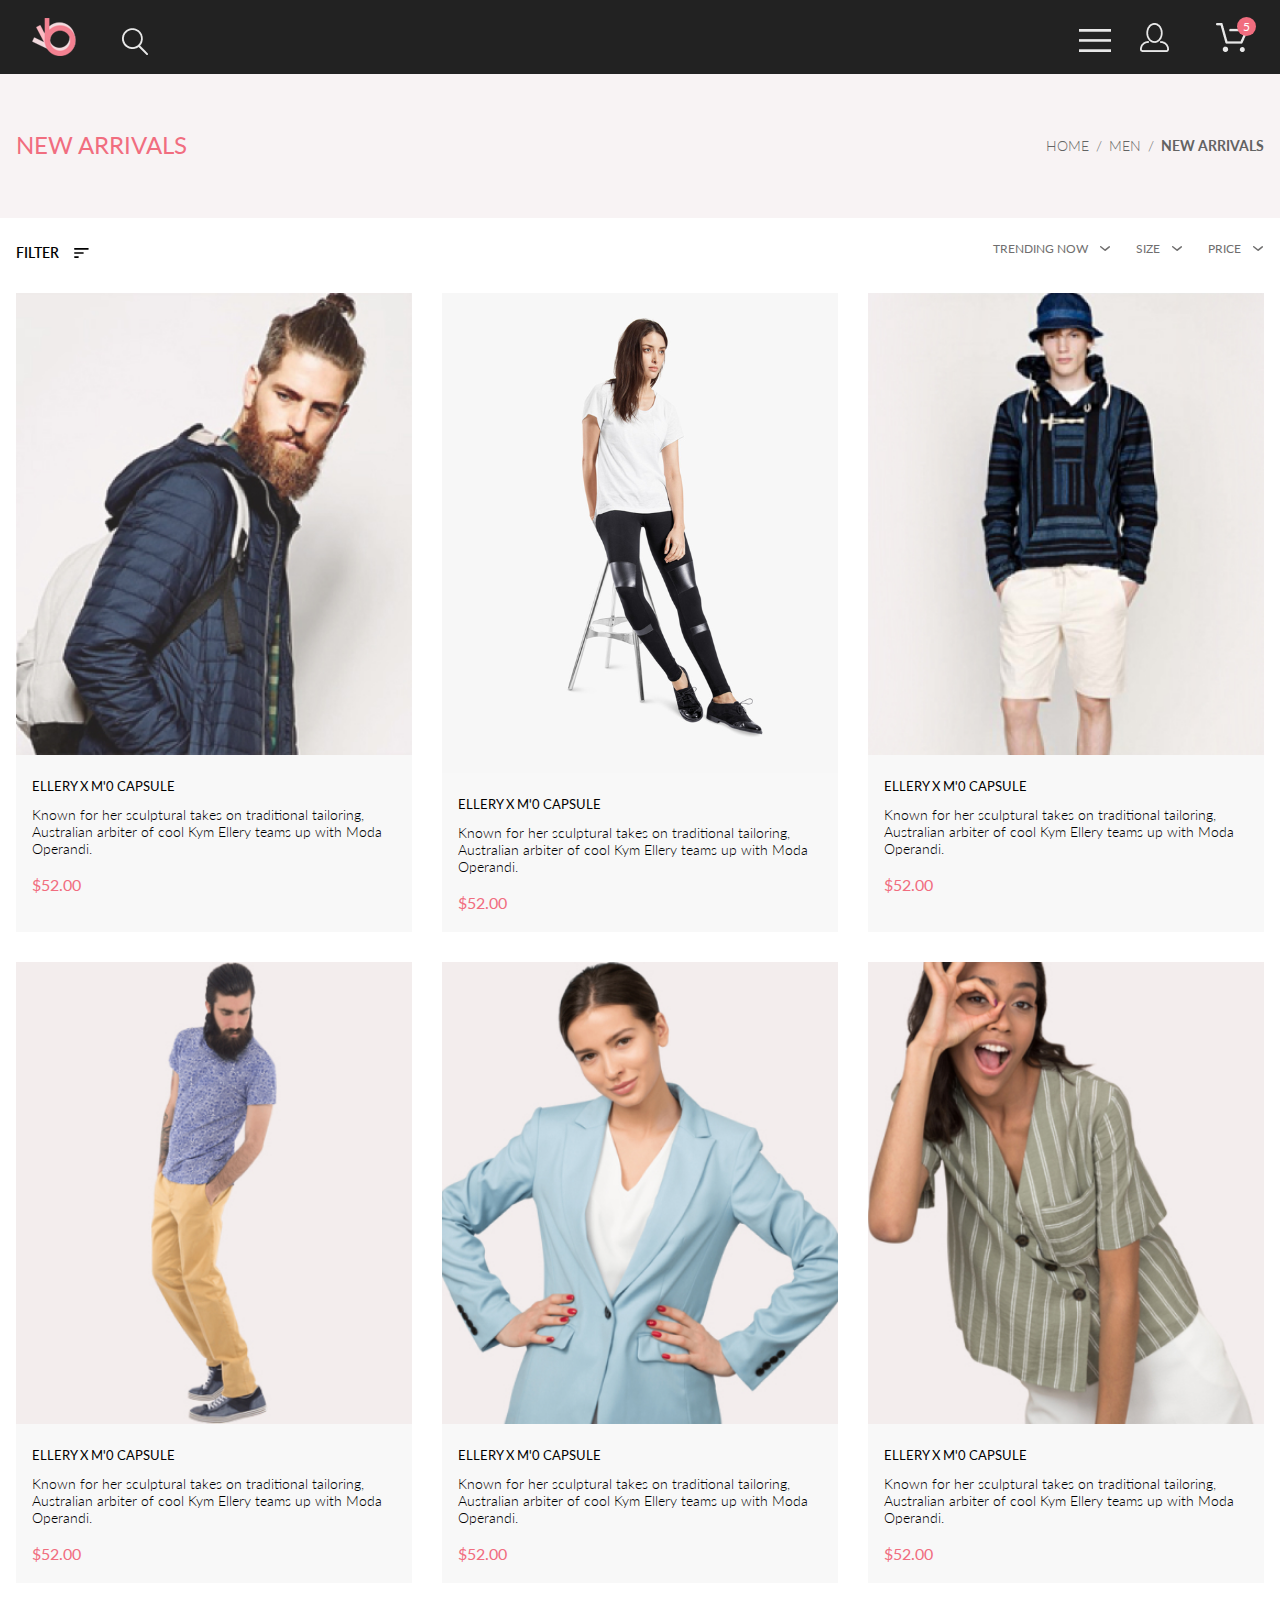
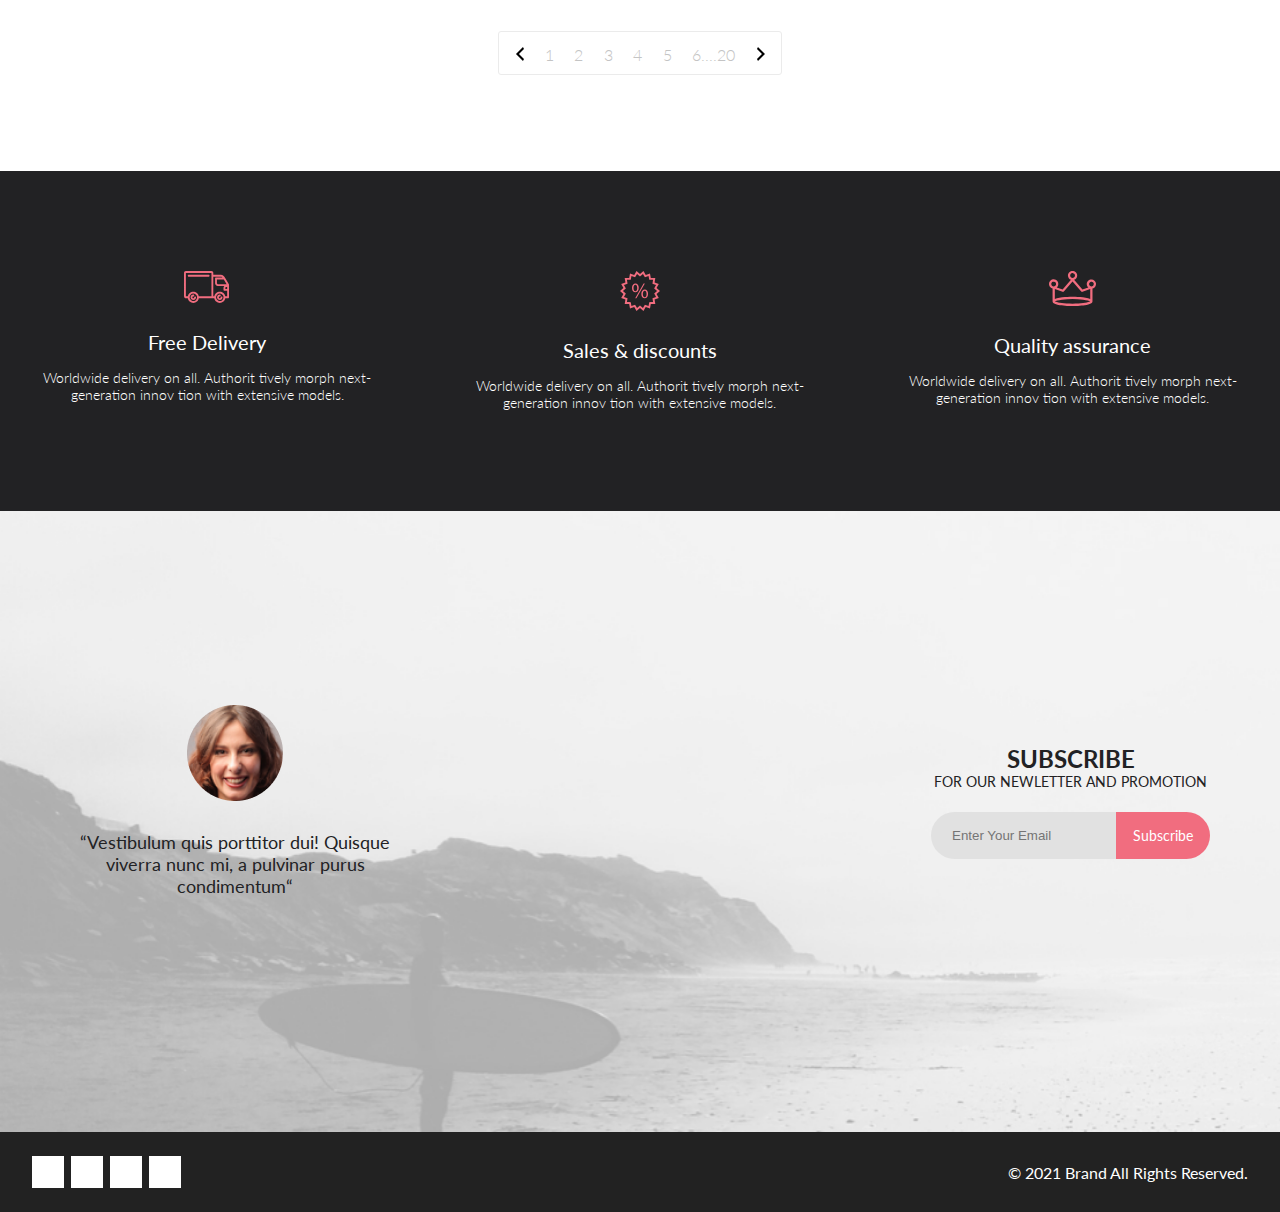
<file: catalog/catalog11.html>
<!DOCTYPE html>
<html lang="en">

<head>
    <meta charset="UTF-8">
    <meta name="viewport" content="width=device-width, initial-scale=1.0">
    <title>catalog</title>
    <link rel="stylesheet" href="https://cdnjs.cloudflare.com/ajax/libs/font-awesome/5.15.2/css/all.min.css" integrity="sha512-HK5fgLBL+xu6dm/Ii3z4xhlSUyZgTT9tuc/hSrtw6uzJOvgRr2a9jyxxT1ely+B+xFAmJKVSTbpM/CuL7qxO8w==" crossorigin="anonymous" />
    <link rel="stylesheet" href="../css/style.css">
</head>

<body>
    <div class="header menubr">
        <div class="container">
            <div class="leftHeader">
                <a href="../index.html"><img src="../images/logo.png" alt=""></a>
                <img class="searchIcon" src="../images/search.png" alt="">
            </div>

            <div class="rightHeader">
                <img class="headerbars" src="../images/bars.png" alt="">
                <img class="userIcon" src="../images/user.png" alt="">

                <span class="cartIconWrap">
                    <img class="cartIcon" src="../images/cart.png" alt="">
                    <span>5</span>
                </span>
            </div>
        </div>
    </div>
<div class="branddrak hidden">
    <div class="menu">
        <img class="meuclose" src="../images/close-icon.png" alt="">
        <div class="menutitle">MENU</div>
        <div class="menuunit">
            <div class="menuheader">
                MEN
            </div>
            <a href="catalog.html">NEW ARRIVALS</a>
            <a href="#">Bags</a>
            <a href="#">Denim</a>
            <a href="#">T-Shirts</a>
        </div>
        <div class="menuunit">
            <div class="menuheader">
                WOMAN
            </div>
            <a href="#">Accessories</a>
            <a href="#">Jackets & Coats</a>
            <a href="#">Polos</a>
            <a href="#">T-Shirts</a>
            <a href="#">Shirts</a>
        </div>
        <div class="menuunit">
            <div class="menuheader">
                KIDS
            </div>
            <a href="#">Accessories</a>
            <a href="#">Bags</a>
            <a href="#">Denim</a>
            <a href="#">T-Shirts</a>
        </div>

    </div>
</div>

<div class="newarrivals">
    <div class="container">
        <h1>NEW ARRIVALS</h1>
        <nav>
            <a href="#">HOME</a>
            <span>/</span>
            <a href="#">MEN</a>
            <span>/</span>
            <a href="#">NEW ARRIVALS</a>
        </nav>
    </div>
</div>

<div class="filters">
    <div class="container">
    <div class="filtersLeft">
        <span class="filtersLabel">FILTER</span>
        <img class="filtersIcon" src="../images/filter.svg" alt="">
        <div class="filterPopup hiddenn">
            <nav class="filterCategory">
                <div class="filterCategoryHeader">CATEGORY</div>
                <div class="hidden">
                    <a href="#">Accessories</a>
                    <a href="#">Bags</a>
                    <a href="#">Denim</a>
                    <a href="#">Hoodies & Sweatshirts</a>
                    <a href="#">Jackets & Coats</a>
                    <a href="#">Polos</a>
                    <a href="#">Shirts</a>
                    <a href="#">Shoes</a>
                    <a href="#">Sweaters & Knits</a>
                    <a href="#">T-Shirts</a>
                    <a href="#">Tanks</a>
                </div>
            </nav>
            <nav class="filterCategory">
                <div class="filterCategoryHeader">BRAND</div>
                <div class="hidden">
                    <a href="#">Accessories</a>
                    <a href="#">Bags</a>
                    <a href="#">Denim</a>
                    <a href="#">Hoodies & Sweatshirts</a>
                    <a href="#">Jackets & Coats</a>
                    <a href="#">Polos</a>
                    <a href="#">Shirts</a>
                    <a href="#">Shoes</a>
                    <a href="#">Sweaters & Knits</a>
                    <a href="#">T-Shirts</a>
                    <a href="#">Tanks</a>
                </div>
            </nav>
            <nav class="filterCategory">
                <div class="filterCategoryHeader">DESIGNER</div>
                <div class="hidden">
                    <a href="#">Accessories</a>
                    <a href="#">Bags</a>
                    <a href="#">Denim</a>
                    <a href="#">Hoodies & Sweatshirts</a>
                    <a href="#">Jackets & Coats</a>
                    <a href="#">Polos</a>
                    <a href="#">Shirts</a>
                    <a href="#">Shoes</a>
                    <a href="#">Sweaters & Knits</a>
                    <a href="#">T-Shirts</a>
                    <a href="#">Tanks</a>
                </div>
            </nav>
        </div>
    </div>
    <div class="filtersRight">
        <div class="filterTrending">
            TRENDING NOW
        <img src="../images/filterArrow.svg" alt="">
        </div>
        <div class="filterSIZE">
            <div class="filtersizewrap">
        SIZE
        <img src="../images/filterArrow.svg" alt="">
            </div>
            <div class="filtersizes hidden">
            <div><input type="checkbox"> XS</div>
            <div><input type="checkbox"> S</div>
            <div><input type="checkbox"> M</div>
            <div><input type="checkbox"> L</div>
        </div>
        </div>
        
        <div class="filterPRICE">
            PRICE
        <img src="../images/filterArrow.svg" alt="">
        </div>
    </div>
    </div>
</div>


<div class="featured container">
<!-- <h2 class="featuredheader">Fetured Items</h2>
<div class="featuredtit">Shop for items based on what we featured in this week
    </div> -->
<div class="featureditems">
<div class="featureditem">
    <div class="featuredimgwrap">
  <img src="../images/featured/1.jpg" alt="#">
  <div class="featuredimgdark">
      <button>
          <img src="../images/cart.png" alt="">
          Add to Cart
      </button>
  </div>     
    </div>
<div class="featureddata">
     <div class="featuredname">
        ELLERY X M'0 CAPSULE
    </div>
    <div class="featuredtexte">
        Known for her sculptural takes on traditional tailoring, Australian arbiter of cool Kym Ellery teams up with Moda Operandi.
    </div>
    <div class="featuredprice">
        $52.00
    </div> 
</div>         
</div>
<div class="featureditem">
    <div class="featuredimgwrap">
  <img src="../images/product/Layer 42.svg" alt="#">
  <div><a class="featuredimgdark" href="../product/product.html">
      <button>
          <img src="../images/cart.png" alt="">
          Add to Cart
      </button>
    </a></div>   
    </div>
<div class="featureddata">
     <div class="featuredname">
        ELLERY X M'0 CAPSULE
    </div>
    <div class="featuredtexte">
        Known for her sculptural takes on traditional tailoring, Australian arbiter of cool Kym Ellery teams up with Moda Operandi.
    </div>
    <div class="featuredprice">
        $52.00
    </div> 
</div>         
</div>
<div class="featureditem">
    <div class="featuredimgwrap">
  <img src="../images/featured/3.jpg" alt="#">
  <div class="featuredimgdark">
      <button>
          <img src="../images/cart.png" alt="">
          Add to Cart
      </button>
  </div>     
    </div>
<div class="featureddata">
     <div class="featuredname">
        ELLERY X M'0 CAPSULE
    </div>
    <div class="featuredtexte">
        Known for her sculptural takes on traditional tailoring, Australian arbiter of cool Kym Ellery teams up with Moda Operandi.
    </div>
    <div class="featuredprice">
        $52.00
    </div> 
</div>         
</div>
<div class="featureditem">
    <div class="featuredimgwrap">
  <img src="../images/featured/4.jpg" alt="#">
  <div class="featuredimgdark">
      <button>
          <img src="../images/cart.png" alt="">
          Add to Cart
      </button>
  </div>     
    </div>
<div class="featureddata">
     <div class="featuredname">
        ELLERY X M'0 CAPSULE
    </div>
    <div class="featuredtexte">
        Known for her sculptural takes on traditional tailoring, Australian arbiter of cool Kym Ellery teams up with Moda Operandi.
    </div>
    <div class="featuredprice">
        $52.00
    </div> 
</div>         
</div>
<div class="featureditem">
    <div class="featuredimgwrap">
  <img src="../images/featured/5.jpg" alt="#">
  <div class="featuredimgdark">
      <button>
          <img src="../images/cart.png" alt="">
          Add to Cart
      </button>
  </div>     
    </div>
<div class="featureddata">
     <div class="featuredname">
        ELLERY X M'0 CAPSULE
    </div>
    <div class="featuredtexte">
        Known for her sculptural takes on traditional tailoring, Australian arbiter of cool Kym Ellery teams up with Moda Operandi.
    </div>
    <div class="featuredprice">
        $52.00
    </div> 
</div>         
</div>
<div class="featureditem">
    <div class="featuredimgwrap">
  <img src="../images/featured/6.jpg" alt="#">
  <div class="featuredimgdark">
      <button>
          <img src="../images/cart.png" alt="">
          Add to Cart
      </button>
  </div>     
    </div>
<div class="featureddata">
     <div class="featuredname">
        ELLERY X M'0 CAPSULE
    </div>
    <div class="featuredtexte">
        Known for her sculptural takes on traditional tailoring, Australian arbiter of cool Kym Ellery teams up with Moda Operandi.
    </div>
    <div class="featuredprice">
        $52.00
    </div> 
</div>         
</div>
</div>
<div class="pagination">
    <a href="#">
        <img src="../images/chevronLeft.svg" alt="#">
    </a>    
    <a href="#">1</a>
    <a href="#">2</a>
    <a href="#">3</a>
    <a href="#">4</a>
    <a href="#">5</a>
    <a href="#">6....20</a>
    <a href="#">
        <img src="../images/chevronRight.svg" alt="#">
    </a>    
</div>
<!-- <button class="featuredBrowseBtn">Browse All Product</button> -->
</div>


    <div class="services">
        <div class="container">
            <div class="servicesunit">
<img src="../images/services/delivery.svg" alt="#">
<div class="servicestitle">
    Free Delivery
</div>
<div class="servicestext">
    Worldwide delivery on all. Authorit tively morph next-generation innov tion with extensive models.
</div>
</div>
<div class="servicesunit">
<img src="../images/services/discount.svg" alt="#">
<div class="servicestitle">
     Sales & discounts
</div>
<div class="servicestext">
     Worldwide delivery on all. Authorit tively morph next-generation innov tion with extensive models.
</div>
</div>
<div class="servicesunit">
<img src="../images/services/assurance.svg" alt="#">
<div class="servicestitle">
    Quality assurance
</div>
<div class="servicestext">
    Worldwide delivery on all. Authorit tively morph next-generation innov tion with extensive models.
</div>
</div>
    </div>
    </div>
    <div class="subscribe">
        <div class="container">
            <div class="subscribeleft">
<img src="../images/subscribeUser.png" alt="">
<div class="subscribeusertext">
    “Vestibulum quis porttitor dui! Quisque viverra nunc mi, a pulvinar purus condimentum“
</div>
            </div>
            <div class="subscriberight">
<div class="subscribetitle">
    SUBSCRIBE 

</div>
<div class="subscribetext">
    FOR OUR NEWLETTER AND PROMOTION
</div>
<form action="" class="subscribeform">
<input type="text" placeholder="Enter Your Email">
<button>
    Subscribe
</button>
</form>
            </div>
        </div>
    </div>
    <div class="footer">
        <div class="container">
            <div class="footerleft">
                <a href="#">
                <i class="fab fa-facebook-f"></i>
                </a>
                <a href="#">
                <i class="fab fa-instagram"></i>
            </a>
                <a href="#">
                <i class="fab fa-pinterest-p"></i>
            </a>
                <a href="#">
                 <i class="fab fa-twitter"></i>
                </a>
            </div>
            <div class="footerright">
                <div class="footerrighttitle"> &copy; 2021  Brand  All Rights Reserved.

                </div>
            </div>
        </div>
    </div>

<script src="../js/script.js"></script>
<script src="../js/app.js"></script>
</body>

</html>
</file>
<file: css/style.css>
@import url("https://fonts.googleapis.com/css2?family=Lato:wght@300;400;700;900&display=swap");
body {
  margin: 0;
  font-family: Lato, sans-serif;
}

/*heer start*/
.menubr {
  position: fixed;
  width: 100%;
  top: 0;
  left: 0;
  z-index: 1030;
}

.header {
  background: #222222;
  height: 74px;
  padding: 18px 16px;
  -webkit-box-sizing: border-box;
          box-sizing: border-box;
}

@media (min-width: 768px) {
  .header {
    padding-left: 32px;
    padding-right: 32px;
  }
}

.header i {
  color: #e8e8e8;
}

.header .container {
  display: -webkit-box;
  display: -ms-flexbox;
  display: flex;
  -webkit-box-pack: justify;
      -ms-flex-pack: justify;
          justify-content: space-between;
  -webkit-box-align: center;
      -ms-flex-align: center;
          align-items: center;
}

@media (min-width: 1600px) {
  .container {
    margin: 0 auto;
    width: 1140px;
  }
}

/*heer end*/
/*user icon start*/
.userIcon {
  display: none;
  position: relative;
  margin-left: 25px;
  margin-right: 42px;
}

@media (min-width: 768px) {
  .userIcon {
    display: inline;
  }
}

.cartIconWrap {
  position: relative;
}

.cartIconWrap span {
  display: inline-block;
  width: 19px;
  height: 19px;
  color: white;
  background: #f16d7f;
  border-radius: 50%;
  position: absolute;
  text-align: center;
  right: -8px;
  top: -19px;
  font-size: 12px;
  line-height: 19px;
}

@media (min-width: 1600px) {
  .container {
    margin: 0 auto;
    width: 1140px;
  }
}

.searchIcon {
  margin-left: 41px;
}

.brandwrap {
  min-height: 363px;
  position: relative;
}

.brandinsidewrap {
  min-height: inherit;
}

@media (min-width: 768px) {
  .brandinsidewrap {
    display: -webkit-box;
    display: -ms-flexbox;
    display: flex;
  }
  .brandinsidewrap > div {
    width: 50%;
  }
}

.brandleft {
  display: none;
}

@media (min-width: 768px) {
  .brandleft {
    display: block;
  }
}

.brandleft img {
  display: block;
  width: 100%;
  margin-top: 70px;
}

.brandright {
  background: #f1e4e5;
  display: -webkit-box;
  display: -ms-flexbox;
  display: flex;
  -webkit-box-pack: center;
      -ms-flex-pack: center;
          justify-content: center;
  -webkit-box-align: center;
      -ms-flex-align: center;
          align-items: center;
  color: #222222;
  min-height: inherit;
}

@media (min-width: 1600px) {
  .brandright {
    -webkit-box-pack: start;
        -ms-flex-pack: start;
            justify-content: flex-start;
  }
}

.brandPromoWrap {
  border-left: 12px solid #f16d7f;
  padding-left: 15px;
  height: 61px;
}

@media (min-width: 768px) {
  .brandPromoWrap {
    height: 78px;
  }
}

@media (min-width: 1600px) {
  .brandPromoWrap {
    margin-left: 64px;
  }
}

.brandPromoWrap div:first-child {
  font-family: Lato, sans-serif;
  font-style: normal;
  font-weight: 900;
  font-size: 38px;
  line-height: 27px;
}

@media (min-width: 768px) {
  .brandPromoWrap div:first-child {
    font-size: 44px;
    line-height: 33px;
  }
}

@media (min-width: 1600px) {
  .brandPromoWrap div:first-child {
    font-size: 48px;
    line-height: 33px;
  }
}

.brandPromoWrap div:last-child {
  font-weight: 700;
  font-size: 20px;
  line-height: 24px;
  margin-top: 14px;
}

@media (min-width: 768px) {
  .brandPromoWrap div:last-child {
    margin-top: 25px;
  }
}

@media (min-width: 1600px) {
  .brandPromoWrap div:last-child {
    font-size: 32px;
    margin-top: 21px;
  }
}

.brandPromoWrap span {
  color: #f16d7f;
}

.branddrak {
  position: absolute;
  left: 0;
  top: 0;
  width: 100%;
  height: 100%;
  background: rgba(0, 0, 0, 0.5);
  z-index: 999;
  margin-top: 74px;
}

.hidden {
  display: none;
}

.menu {
  width: 232px;
  height: inherit;
  background: white;
  margin-left: auto;
  background: #ffffff;
  -webkit-box-shadow: 6px 4px 35px rgba(0, 0, 0, 0.21);
          box-shadow: 6px 4px 35px rgba(0, 0, 0, 0.21);
  padding: 37px 24px;
  -webkit-box-sizing: border-box;
          box-sizing: border-box;
  position: relative;
  max-height: inherit;
  overflow: auto;
}

.meuclose {
  position: absolute;
  right: 16px;
  top: 16px;
}

.menutitle {
  font-weight: 700;
  font-size: 14px;
  line-height: 17px;
  color: #000000;
  margin-bottom: 16px;
}

.menuunit a {
  display: block;
  font-style: normal;
  font-weight: 400;
  font-size: 14px;
  line-height: 33px;
  color: #6f6e6e;
  margin-left: 21px;
}

.menuheader {
  font-size: 14px;
  line-height: 17px;
  color: #f16d7f;
  line-height: 33px;
}

.offers {
  display: -ms-grid;
  display: grid;
  -ms-grid-columns: 1fr;
      grid-template-columns: 1fr;
  -ms-grid-rows: (247px)[3] 111px;
      grid-template-rows: repeat(3, 247px) 111px;
  row-gap: 32px;
  padding: 64px 16px;
  /*padding-left: 16px;
padding-right: 16px;
margin-top: 32px;
margin-bottom: 32px;*/
}

.offers > div {
  position: relative;
}

@media (min-width: 768px) {
  .offers {
    -ms-grid-columns: (1fr)[3];
        grid-template-columns: repeat(3, 1fr);
    -ms-grid-rows: 167px 116px;
        grid-template-rows: 167px 116px;
    gap: 20px;
  }
  .offeraccesories {
    grid-column: 1/-1;
  }
}

.offers img {
  width: 100%;
  height: 100%;
  -o-object-fit: cover;
     object-fit: cover;
  position: absolute;
  left: 0;
  top: 0;
}

.offertitle {
  color: white;
  position: relative;
  z-index: 1;
  width: 100%;
  height: 100%;
  display: -webkit-box;
  display: -ms-flexbox;
  display: flex;
  -webkit-box-pack: center;
      -ms-flex-pack: center;
          justify-content: center;
  -webkit-box-align: center;
      -ms-flex-align: center;
          align-items: center;
  -webkit-box-orient: vertical;
  -webkit-box-direction: normal;
      -ms-flex-direction: column;
          flex-direction: column;
  font-size: 16px;
}

.offertitlebottom {
  color: #f16d7f;
}

.featured {
  padding-left: 8px;
  padding-right: 8px;
  margin-bottom: 96px;
}

.featured h2 {
  margin-top: 0;
  margin-bottom: 3px;
  text-align: center;
  color: #222222;
}

.featuredtit {
  text-align: center;
  color: #9f9f9f;
  margin-bottom: 64px;
}

.featureditems {
  display: -ms-grid;
  display: grid;
  -ms-grid-columns: 1fr;
      grid-template-columns: 1fr;
  row-gap: 16px;
}

@media (min-width: 640px) {
  .featureditems {
    -ms-grid-columns: 1fr 1fr;
        grid-template-columns: 1fr 1fr;
    row-gap: 18px;
    -webkit-column-gap: 16px;
            column-gap: 16px;
  }
}

@media (min-width: 1000px) {
  .featureditems {
    -ms-grid-columns: (1fr)[3];
        grid-template-columns: repeat(3, 1fr);
    gap: 30px;
  }
}

.featureditem {
  background: #f8f8f8;
}

.featureditem img {
  width: 100%;
  display: block;
}

.featuredimgwrap {
  position: relative;
}

.featureditem:hover .featuredimgdark {
  display: -webkit-box;
  display: -ms-flexbox;
  display: flex;
}

.featuredimgdark {
  position: absolute;
  width: 100%;
  height: 100%;
  left: 0;
  top: 0;
  background: rgba(58, 56, 56, 0.86);
  display: none;
  -webkit-box-pack: center;
      -ms-flex-pack: center;
          justify-content: center;
  -webkit-box-align: center;
      -ms-flex-align: center;
          align-items: center;
}

.featuredimgdark button {
  background: none;
  border: 1px solid white;
  color: white;
  display: -webkit-box;
  display: -ms-flexbox;
  display: flex;
  -webkit-box-align: center;
      -ms-flex-align: center;
          align-items: center;
  padding: 10px 14px;
  font-size: 14px;
  font-family: inherit;
}

.featuredimgdark button img {
  width: 26px;
  margin-right: 11px;
}

.featureddata {
  padding: 23px 16px 20px;
}

.featuredname {
  font-size: 13px;
  line-height: 16px;
  color: #000000;
}

.featuredtexte {
  font-weight: 300;
  font-size: 14px;
  line-height: 17px;
  margin-top: 12px;
  margin-bottom: 18px;
}

.featuredprice {
  font-size: 16px;
  line-height: 19px;
  color: #f16d7f;
}

.featuredBrowseBtn {
  border: 1px solid #ff6a6a;
  margin-top: 40px;
  margin-bottom: 96px;
  padding: 15px 40px;
  margin-left: auto;
  margin-right: auto;
  display: block;
  background: none;
  color: #f26376;
  font-family: inherit;
  font-size: 16px;
  line-height: 19px;
}

.featuredBrowseBtn:hover {
  color: white;
  background: #ff6a6a;
}

.services {
  background: #222224;
  padding-top: 48px;
  padding-bottom: 81px;
  padding-left: 14px;
  padding-right: 14px;
}

@media (min-width: 1200px) {
  .services {
    padding-top: 100px;
    padding-bottom: 100px;
  }
}

.services .container {
  display: -ms-grid;
  display: grid;
  gap: 46px;
}

@media (min-width: 1200px) {
  .services .container {
    display: -ms-grid;
    display: grid;
    -ms-grid-columns: (1fr)[3];
        grid-template-columns: repeat(3, 1fr);
    gap: 46px;
  }
}

.servicesunit {
  text-align: center;
  display: -webkit-box;
  display: -ms-flexbox;
  display: flex;
  -webkit-box-orient: vertical;
  -webkit-box-direction: normal;
      -ms-flex-direction: column;
          flex-direction: column;
  -webkit-box-align: center;
      -ms-flex-align: center;
          align-items: center;
}

.servicestitle,
.servicestext {
  color: white;
}

.servicestitle {
  font-size: 19.96px;
  line-height: 24px;
  margin-top: 27px;
  margin-bottom: 15px;
}

.servicestext {
  font-weight: 300;
  font-size: 13.972px;
  line-height: 17px;
  text-align: center;
  max-width: 347px;
}

.subscribe {
  background: url(images/subscribe.jpg) no-repeat;
  background: url(../images/subscribe.jpg) no-repeat;
  background-size: cover;
  padding-top: 64px;
  padding-bottom: 109px;
  padding-left: 20px;
  padding-right: 20px;
}

@media (min-width: 1200px) {
  .subscribe .container {
    display: -ms-grid;
    display: grid;
    -ms-grid-columns: (1fr)[2];
        grid-template-columns: repeat(2, 1fr);
    -webkit-box-align: center;
        -ms-flex-align: center;
            align-items: center;
    padding-top: 97px;
    padding-bottom: 109px;
  }
}

.subscribeleft {
  display: -webkit-box;
  display: -ms-flexbox;
  display: flex;
  -webkit-box-orient: vertical;
  -webkit-box-direction: normal;
      -ms-flex-direction: column;
          flex-direction: column;
  -webkit-box-align: center;
      -ms-flex-align: center;
          align-items: center;
}

.subscriberight {
  display: -webkit-box;
  display: -ms-flexbox;
  display: flex;
  -webkit-box-orient: vertical;
  -webkit-box-direction: normal;
      -ms-flex-direction: column;
          flex-direction: column;
  -webkit-box-align: center;
      -ms-flex-align: center;
          align-items: center;
}

.subscriberight {
  display: -webkit-box;
  display: -ms-flexbox;
  display: flex;
  -webkit-box-orient: vertical;
  -webkit-box-direction: normal;
      -ms-flex-direction: column;
          flex-direction: column;
  -webkit-box-align: center;
      -ms-flex-align: center;
          align-items: center;
  margin-top: 65px;
}

@media (min-width: 1200px) {
  .subscriberight {
    margin-top: initial;
  }
}

.subscribetitle {
  font-weight: 700;
  font-size: 24px;
  color: #222224;
}

.subscribeusertext {
  margin-top: 30px;
  text-align: center;
  font-weight: 400;
  font-size: 18px;
  line-height: 22px;
  color: #222224;
  max-width: 330px;
}

.subscribetitle,
.subscribetext {
  max-width: 571px;
  text-align: center;
}

.subscribetext {
  font-size: 14px;
  color: #222224;
  margin-bottom: 22px;
}

.subscribeform {
  height: 47px;
}

.subscribeform input {
  height: inherit;
  background: #e1e1e1;
  border: none;
  padding: 6px 21px;
  -webkit-box-sizing: border-box;
          box-sizing: border-box;
  border-top-left-radius: 30px;
  border-bottom-left-radius: 30px;
  float: left;
  width: 185px;
}

.subscribeForm input::-webkit-input-placeholder {
  color: #222224;
  font-family: inherit;
  opacity: 0.67;
}

.subscribeForm input::-moz-placeholder {
  color: #222224;
  font-family: inherit;
  opacity: 0.67;
}

.subscribeForm input:-ms-input-placeholder {
  color: #222224;
  font-family: inherit;
  opacity: 0.67;
}

.subscribeForm input:-moz-placeholder {
  color: #222224;
  font-family: inherit;
  opacity: 0.67;
}

.subscribeform button {
  height: inherit;
  border: none;
  color: white;
  font-family: inherit;
  font-size: 14px;
  line-height: 17px;
  background: #f16d7f;
  border-top-right-radius: 30px;
  border-bottom-right-radius: 30px;
  padding: 0 17px;
}

.footer {
  background: #222222;
  padding: 43px 20px 10px;
}

@media (min-width: 768px) {
  .footer {
    padding: 24px 32px;
  }
}

.footer .container {
  display: -webkit-box;
  display: -ms-flexbox;
  display: flex;
  -webkit-box-orient: vertical;
  -webkit-box-direction: normal;
      -ms-flex-direction: column;
          flex-direction: column;
  -webkit-box-align: center;
      -ms-flex-align: center;
          align-items: center;
}

@media (min-width: 768px) {
  .footer .container {
    -webkit-box-orient: horizontal;
    -webkit-box-direction: normal;
        -ms-flex-direction: row;
            flex-direction: row;
    -webkit-box-pack: justify;
        -ms-flex-pack: justify;
            justify-content: space-between;
  }
}

.footerleft {
  display: -webkit-box;
  display: -ms-flexbox;
  display: flex;
}

.footer a {
  color: black;
  background: white;
  width: 32px;
  height: 32px;
  display: -webkit-box;
  display: -ms-flexbox;
  display: flex;
  -webkit-box-pack: center;
      -ms-flex-pack: center;
          justify-content: center;
  -webkit-box-align: center;
      -ms-flex-align: center;
          align-items: center;
  text-decoration: none;
}

.footer a:hover {
  background: #f16d7f;
  color: white;
}

.footer a:not(:last-child) {
  margin-right: 7px;
}

.footerright {
  color: white;
  margin-top: 40px;
}

@media (min-width: 767px) {
  .footerright {
    margin-top: initial;
  }
}

/*INDEX file end*/
/*CATALOG file start*/
.newarrivals {
  background: #f8f3f4;
  min-height: 148px;
  margin-top: 70px;
}

.newarrivals h1 {
  margin: 24px 0 32px;
  font-weight: normal;
  font-size: 24px;
  line-height: 29px;
  color: #f16d7f;
}

@media (min-width: 768px) {
  .newarrivals h1 {
    margin: 0;
  }
}

.newarrivals .container {
  display: -webkit-box;
  display: -ms-flexbox;
  display: flex;
  -webkit-box-orient: vertical;
  -webkit-box-direction: normal;
      -ms-flex-direction: column;
          flex-direction: column;
  -webkit-box-align: center;
      -ms-flex-align: center;
          align-items: center;
  min-height: inherit;
}

@media (min-width: 768px) {
  .newarrivals .container {
    -webkit-box-orient: horizontal;
    -webkit-box-direction: normal;
        -ms-flex-direction: row;
            flex-direction: row;
    -webkit-box-pack: justify;
        -ms-flex-pack: justify;
            justify-content: space-between;
  }
}

@media (min-width: 768px) and (max-width: 1599px) {
  .newarrivals .container {
    padding: 0 16px;
  }
}

.newarrivals nav a,
.newarrivals nav span {
  text-decoration: none;
  font-weight: 300;
  font-size: 14px;
  line-height: 17px;
  color: #636363;
}

.newarrivals nav a {
  text-decoration: none;
}

.newarrivals nav span {
  margin: 0 3px;
}

.newarrivals nav a:last-of-type {
  font-weight: bold;
  font-size: 14px;
  line-height: 17px;
  color: #636363;
}

/*CATALOG file en*/
/*silder start*/
.slider {
  min-height: 624px;
  border: 1px solid #EAEAEA;
  background: #F7F7F7;
  position: relative;
}

.slider .sliderImage {
  max-width: 100%;
  -o-object-fit: cover;
     object-fit: cover;
  margin-top: 85px;
  margin-left: auto;
  margin-right: auto;
  display: block;
}

.slider .sliderLeftArrow {
  left: 0;
  background-image: url(../images/slider/leftArrow.svg);
  width: 47px;
  height: 47px;
  background-color: rgba(42, 42, 42, 0.15);
  background-repeat: no-repeat;
  background-position: center center;
  position: absolute;
  top: calc(50% - 47px / 2);
  cursor: pointer;
}

.slider .sliderLeftArrow:hover {
  background-image: url(../images/slider/leftArrowHover.svg);
}

.slider .sliderRightArrow {
  right: 0;
  background-image: url(../images/slider/rightArrow.svg);
  width: 47px;
  height: 47px;
  background-color: rgba(42, 42, 42, 0.15);
  background-repeat: no-repeat;
  background-position: center center;
  position: absolute;
  top: calc(50% - 47px / 2);
  cursor: pointer;
}

.slider .sliderRightArrow:hover {
  background-image: url(../images/slider/rightArrowHover.svg);
}

@media (min-width: 1600px) {
  .slider {
    min-height: 777px;
  }
}

@media (min-width: 1600px) {
  .slider .sliderImage {
    margin-top: 11px;
  }
}

@media (min-width: 768px) {
  .slider .sliderImage {
    margin-top: 30px;
  }
}

/***aaaaaa*/
.carousel-item .sliderImage {
  max-width: 100%;
  -o-object-fit: cover;
     object-fit: cover;
  /* margin-top: 85px; */
  margin-left: auto;
  margin-right: auto;
  display: block;
  max-height: 624px;
}

.carousel-wrapper {
  min-height: 624px;
  border: 1px solid #EAEAEA;
  background: #F7F7F7;
  position: relative;
}

.carousel-item {
  position: absolute;
  right: 0;
  opacity: 0;
  top: 50%;
  left: 50%;
  -webkit-transform: translate(-50%, -50%);
          transform: translate(-50%, -50%);
  height: 100%;
  background-size: contain;
  background-position: center;
}

.carousel-item .sliderImage {
  max-width: 100%;
  -o-object-fit: cover;
     object-fit: cover;
  /* margin-top: 85px; */
  margin-left: auto;
  margin-right: auto;
  display: block;
  max-height: 624px;
}

.arrow {
  width: 47px;
  height: 47px;
  background-color: rgba(42, 42, 42, 0.15);
  background-repeat: no-repeat;
  background-position: center center;
  position: absolute;
  top: calc(50% - 47px / 2);
  cursor: pointer;
}

.arrow-prev {
  left: 0;
  position: absolute;
  top: 50%;
  background-image: url(../images/slider/leftArrow.svg);
}

.arrow-prev:hover {
  background-image: url(../images/slider/leftArrowHover.svg);
}

.arrow-next {
  right: -30px;
  position: absolute;
  top: 50%;
  background-image: url(../images/slider/rightArrow.svg);
}

.arrow-next:hover {
  background-image: url(../images/slider/rightArrowHover.svg);
}

.light {
  color: white;
}

@media (max-width: 480px) {
  .arrow, .light .arrow {
    background-size: 10px;
    background-position: 11px 50%;
    width: 30px;
    height: 30px;
  }
}

/*Select every element*/
[id^="item"] {
  display: none;
}

.item-1 {
  z-index: 2;
  opacity: 1;
  /* background:url('../images/slider/girl.jpg'); */
}

.item-2 {
  /* background:url('../images/slider/girl1.jpg'); */
  background-position: center;
  background-repeat: no-repeat;
}

.item-3 {
  /* background:url('../images/slider/girl2.jpg'); */
  background-position: center;
  background-repeat: no-repeat;
}

*:target ~ .item-1 {
  opacity: 0;
}

#item-1:target ~ .item-1 {
  opacity: 1;
}

#item-2:target ~ .item-2, #item-3:target ~ .item-3 {
  z-index: 3;
  opacity: 1;
}

/**silder end**/
.collection {
  padding: 64px 24px;
  border: 1px solid #EAEAEA;
  margin-bottom: 64px;
  background: white;
}

@media (min-width: 768px) {
  .collection {
    margin-bottom: 129px;
  }
}

.collection .collectionTitle {
  font-weight: 300;
  font-size: 14px;
  line-height: 17px;
  color: #f16d7f;
  text-align: center;
  margin-top: 0;
  margin-bottom: 12px;
}

.collection .collectionDividerPink {
  height: 3px;
  width: 63px;
  background: #f16d7f;
  margin: 0 auto 12px;
}

.collection .collectionDesc {
  font-weight: 300;
  font-size: 18px;
  line-height: 22px;
  color: #4D4D4D;
  text-align: center;
  margin-bottom: 32px;
}

.collection .collectionPrice {
  font-weight: 300;
  font-size: 24px;
  line-height: 130%;
  color: #f16d7f;
  text-align: center;
  margin-bottom: 32px;
}

.collection .collectionText {
  font-weight: 300;
  font-size: 14px;
  line-height: 143.1%;
  text-align: center;
  color: #5E5E5E;
  margin-bottom: 32px;
  max-width: 326px;
  margin-left: auto;
  margin-right: auto;
}

@media (min-width: 768px) {
  .collection .collectionText {
    max-width: 555px;
  }
}

.collection .collectionDividerGrey {
  height: 1px;
  width: 175px;
  margin: 0 auto 49px;
  background: #EAEAEA;
}

@media (min-width: 768px) {
  .collection .collectionDividerGrey {
    width: 642px;
  }
}

.collection .collectionSizes {
  font-size: 10px;
  line-height: 12px;
  color: #6F6E6E;
  display: -webkit-box;
  display: -ms-flexbox;
  display: flex;
  -webkit-box-pack: justify;
      -ms-flex-pack: justify;
          justify-content: space-between;
  margin-bottom: 64px;
  margin-left: auto;
  margin-right: auto;
  max-width: 304px;
}

.collection button {
  background: none;
  border: 1px solid #f16d7f;
  font-weight: normal;
  font-size: 16px;
  line-height: 19px;
  color: #f16d7f;
  display: -webkit-box;
  display: -ms-flexbox;
  display: flex;
  -webkit-box-align: center;
      -ms-flex-align: center;
          align-items: center;
  padding: 15px 24px;
  margin: 0 auto;
}

/*filters start*/
.filters {
  margin-top: 24px;
  margin-bottom: 32px;
}

@media (min-width: 1600px) {
  .filters {
    margin-top: 51px;
    margin-bottom: 64px;
  }
}

.filters .container {
  display: -webkit-box;
  display: -ms-flexbox;
  display: flex;
  -webkit-box-pack: justify;
      -ms-flex-pack: justify;
          justify-content: space-between;
  padding-left: 8px;
  padding-right: 8px;
}

@media (min-width: 768px) {
  .filters .container {
    padding-left: 16px;
    padding-right: 16px;
  }
}

@media (min-width: 1600px) {
  .filters .container {
    padding-left: 0px;
    padding-right: 0px;
    -webkit-box-pack: start;
        -ms-flex-pack: start;
            justify-content: flex-start;
  }
}

.filtersRight {
  display: -webkit-box;
  display: -ms-flexbox;
  display: flex;
  font-weight: 400;
  font-size: 12px;
  line-height: 14px;
  color: #6f6e6e;
}

@media (min-width: 1600px) {
  .filtersRight {
    font-size: 14px;
    line-height: 17px;
    margin-left: 320px;
  }
}

.filtersRight img {
  position: relative;
  bottom: 1px;
  margin-left: 9px;
}

.filtersRight > div:not(:last-child) {
  margin-right: 14px;
}

@media (min-width: 375px) {
  .filtersRight > div:not(:last-child) {
    margin-right: 25px;
  }
}

.filtersLeft .filtersLabel {
  display: none;
  position: relative;
  z-index: 2;
  cursor: pointer;
}

@media (min-width: 768px) {
  .filtersLeft .filtersLabel {
    display: inline;
    font-weight: 600;
    font-size: 14px;
    line-height: 17px;
    color: #000000;
  }
}

.filtersLeft .filtersIcon {
  width: 37px;
  height: 25px;
  position: relative;
  z-index: 2;
  cursor: pointer;
}

.filterslabelpink {
  color: #ef5b70 !important;
  left: 16px;
  top: 13px;
}

@media (min-width: 768px) {
  .filtersLeft .filtersIcon {
    width: 15px;
    height: 10px;
    margin-left: 11px;
  }
}

.filtersLeft {
  position: relative;
}

.hiddenn {
  display: none;
}

.filterPopup {
  position: absolute;
  left: 0;
  top: 0;
  width: 360px;
  /* min-height: 531px; */
  background: #ffffff;
  -webkit-box-shadow: 6px 4px 35px rgba(0, 0, 0, 0.21);
          box-shadow: 6px 4px 35px rgba(0, 0, 0, 0.21);
  padding: 46px 16px 16px 16px;
  z-index: 1;
  overflow-y: auto;
}

.filterCategoryHeader {
  font-size: 14px;
  line-height: 37px;
  color: #ef5b70;
  padding-left: 11px;
  min-height: 37px;
  border-bottom: 1px solid #ebebeb;
  margin-bottom: 24px;
  position: relative;
  cursor: pointer;
}

.filterCategoryHeader:before {
  content: "";
  width: 5px;
  min-height: inherit;
  background: #ef5b70;
  position: absolute;
  left: 0;
  top: 1px;
}

.filterCategory:not(:last-child) {
  margin-top: 24px;
}

.filterCategory a {
  display: block;
  text-decoration: none;
  padding-left: 34px;
  padding-right: 16px;
  font-size: 14px;
  line-height: 17px;
  color: #6f6e6e;
}

.filterCategory a:not(:last-child) {
  margin-bottom: 11px;
}

/*size start*/
.filtersizewrap {
  cursor: pointer;
}

.filterSIZE {
  position: relative;
}

.filtersizes {
  position: absolute;
  left: 0;
  top: 25px;
  width: 79px;
  height: 103px;
  background: #ffffff;
  -webkit-box-shadow: 6px 4px 35px rgba(0, 0, 0, 0.21);
          box-shadow: 6px 4px 35px rgba(0, 0, 0, 0.21);
  padding: 7px 9px;
  -webkit-box-sizing: border-box;
          box-sizing: border-box;
  font-size: 14px;
  color: #6f6e6e;
  z-index: 1;
}

.filterSIZE > div:not(:last-child) {
  margin-bottom: 4px;
}

/*size end*/
/* pagination start */
.pagination {
  width: 284px;
  height: 44px;
  margin: 0 auto;
  border: 1px solid #ebebeb;
  margin-top: 48px;
  margin-bottom: 48px;
  padding: 13px 16px;
  -webkit-box-sizing: border-box;
          box-sizing: border-box;
  display: -webkit-box;
  display: -ms-flexbox;
  display: flex;
  -webkit-box-pack: justify;
      -ms-flex-pack: justify;
          justify-content: space-between;
  border-radius: 3px;
  border: 1px solid #ebebeb;
}

.pagination a {
  text-decoration: none;
  font-weight: 300;
  font-size: 16px;
  color: #c4c4c4;
}

.pagination a:hover {
  color: #ef5b70;
}

/* pagination end */
/*filters end*/
/*CATALOG file end*/
.cart {
  margin-top: 39px;
}

@media (min-width: 375px) {
  .cart {
    padding: 0 9px;
  }
}

@media (min-width: 768px) {
  .cart {
    padding: 0 17px;
  }
}

@media (min-width: 1600px) {
  .cart {
    display: -webkit-box;
    display: -ms-flexbox;
    display: flex;
    -webkit-box-pack: justify;
        -ms-flex-pack: justify;
            justify-content: space-between;
  }
}

.cart .cartLeft {
  margin-bottom: 30px;
}

.cart .cartLeftButtons {
  display: -webkit-box;
  display: -ms-flexbox;
  display: flex;
  -webkit-box-pack: justify;
      -ms-flex-pack: justify;
          justify-content: space-between;
  margin-top: 30px;
}

@media (min-width: 768px) and (max-width: 1599px) {
  .cart .cartLeftButtons {
    -webkit-box-pack: center;
        -ms-flex-pack: center;
            justify-content: center;
  }
}

.cart .cartLeftButtons button {
  width: 175px;
  height: 33px;
  background: white;
  border: 1px solid #A4A4A4;
  font-size: 12px;
  line-height: 14px;
  color: #575757;
  font-family: inherit;
  text-transform: uppercase;
}

@media (min-width: 768px) and (max-width: 1599px) {
  .cart .cartLeftButtons button {
    margin-left: 48px;
  }
}

@media (min-width: 768px) {
  .cart .cartLeftButtons button {
    width: 225px;
    height: 50px;
    font-weight: 300;
    font-size: 14px;
    line-height: 17px;
  }
}

.cart .cartUnit {
  background: white;
  -webkit-filter: drop-shadow(8px 8px 21px rgba(0, 0, 0, 0.13));
          filter: drop-shadow(8px 8px 21px rgba(0, 0, 0, 0.13));
  position: relative;
}

@media (min-width: 1600px) {
  .cart .cartUnit {
    width: 652px;
  }
}

.cart .cartUnit:before {
  width: 10px;
  height: 11px;
  content: '';
  display: block;
  position: absolute;
  right: 12px;
  top: 17px;
  background: url(../images/cart/closeIcon.svg) no-repeat;
  background-size: 100%;
}

@media (min-width: 768px) {
  .cart .cartUnit:before {
    width: 18px;
    height: 18px;
    background-size: contain;
  }
}

.cart .cartUnit:not(:first-child) {
  margin-top: 32px;
}

@media (min-width: 1600px) {
  .cart .cartUnit:not(:first-child) {
    margin-top: 40px;
  }
}

.cart .cartUnit .cartUnitInside {
  display: -webkit-box;
  display: -ms-flexbox;
  display: flex;
}

.cart .cartUnit .cartProduct {
  margin: 13px 17px;
}

.cart .cartUnit .cartImg {
  width: 143px;
  height: 188px;
}

@media (min-width: 768px) {
  .cart .cartUnit .cartImg {
    width: 262px;
    height: 306px;
  }
}

.cart .cartUnit .cartProductName {
  font-size: 16px;
  line-height: 19px;
  color: #222222;
  margin-bottom: 25px;
}

@media (max-width: 374px) {
  .cart .cartUnit .cartProductName {
    padding-right: 20px;
  }
}

@media (min-width: 768px) {
  .cart .cartUnit .cartProductName {
    font-size: 24px;
    line-height: 29px;
  }
}

.cart .cartUnit .cartProductPrice span {
  color: #f16d7f;
  margin-left: 3px;
}

.cart .cartUnit .cartProductPrice,
.cart .cartUnit .cartProductColor,
.cart .cartUnit .cartProductSize,
.cart .cartUnit .cartProductQty {
  font-size: 14px;
  line-height: 17px;
  color: #575757;
}

@media (min-width: 768px) {
  .cart .cartUnit .cartProductPrice,
  .cart .cartUnit .cartProductColor,
  .cart .cartUnit .cartProductSize,
  .cart .cartUnit .cartProductQty {
    font-size: 22px;
    line-height: 26px;
  }
}

.cart .cartUnit .cartProductColor,
.cart .cartUnit .cartProductSize,
.cart .cartUnit .cartProductQty {
  margin-top: 4px;
}

@media (min-width: 768px) {
  .cart .cartUnit .cartProductColor,
  .cart .cartUnit .cartProductSize,
  .cart .cartUnit .cartProductQty {
    margin-top: 6px;
  }
}

.cart .cartUnit .cartProductQty input {
  width: 24px;
  height: 15px;
  border: 1px solid #EAEAEA;
  margin-left: 25px;
  text-align: center;
  color: #656565;
  font-size: 10px;
  line-height: 12px;
}

@media (min-width: 768px) {
  .cart .cartUnit .cartProductQty input {
    width: 44px;
    height: 25px;
    font-size: 18px;
    line-height: 22px;
  }
}

@media (min-width: 1600px) {
  .cart .cartRight {
    width: 360px;
  }
}

.hidden {
  display: none;
}

.featured {
  padding-left: 8px;
  padding-right: 8px;
  margin-bottom: 96px;
}

@media (min-width: 768px) {
  .featured {
    padding-left: 16px;
    padding-right: 16px;
  }
}

@media (min-width: 1600px) {
  .featured {
    padding-left: 0;
    padding-right: 0;
  }
}

.featured .featuredItems {
  display: -ms-grid;
  display: grid;
  -ms-grid-columns: 1fr;
      grid-template-columns: 1fr;
  row-gap: 16px;
}

@media (min-width: 640px) {
  .featured .featuredItems {
    -ms-grid-columns: 1fr 1fr;
        grid-template-columns: 1fr 1fr;
    row-gap: 18px;
    -webkit-column-gap: 16px;
            column-gap: 16px;
  }
}

@media (min-width: 1000px) {
  .featured .featuredItems {
    -ms-grid-columns: (1fr)[3];
        grid-template-columns: repeat(3, 1fr);
    gap: 30px;
  }
}

.featured .featuredItem {
  background: #f8f8f8;
}

.featured .featuredItem:hover .featuredImgDark {
  display: -webkit-box;
  display: -ms-flexbox;
  display: flex;
}

.featured .featuredItem:last-child {
  display: none;
}

@media (min-width: 1000px) {
  .featured .featuredItem:last-child {
    display: block;
  }
}

.featured .featuredItem img {
  width: 100%;
  display: block;
}

.featured .featuredItem .featuredImgWrap {
  position: relative;
}

.featured .featuredItem .featuredImgDark {
  position: absolute;
  width: 100%;
  height: 100%;
  left: 0;
  top: 0;
  background: rgba(58, 56, 56, 0.86);
  display: none;
  -webkit-box-pack: center;
      -ms-flex-pack: center;
          justify-content: center;
  -webkit-box-align: center;
      -ms-flex-align: center;
          align-items: center;
}

.featured .featuredItem .featuredImgDark button {
  background: none;
  border: 1px solid white;
  color: white;
  display: -webkit-box;
  display: -ms-flexbox;
  display: flex;
  -webkit-box-align: center;
      -ms-flex-align: center;
          align-items: center;
  padding: 10px 14px;
  font-size: 14px;
  font-family: inherit;
}

.featured .featuredItem .featuredImgDark button img {
  width: 26px;
  height: 24px;
  margin-right: 11px;
}

.featured .featuredItem .featuredData {
  padding: 23px 16px 20px;
}

.featured .featuredItem .featuredData .featuredName {
  font-size: 13px;
  line-height: 16px;
  color: #000000;
}

.featured .featuredItem .featuredData .featuredText {
  font-weight: 300;
  font-size: 14px;
  line-height: 17px;
  margin-top: 12px;
  margin-bottom: 18px;
}

.featured .featuredItem .featuredData .featuredPrice {
  font-size: 16px;
  line-height: 19px;
  color: #f16d7f;
}

.subscribe {
  background: url(../images/subscribe.jpg) no-repeat;
  background-size: cover;
  padding-top: 64px;
  padding-bottom: 109px;
  padding-left: 20px;
  padding-right: 20px;
}

@media (min-width: 1200px) {
  .subscribe {
    padding-top: 97px;
    padding-bottom: 126px;
  }
}

@media (min-width: 1200px) {
  .subscribe .container {
    margin: 0 auto;
    width: 1140px;
    display: -webkit-box;
    display: -ms-flexbox;
    display: flex;
    -webkit-box-pack: justify;
        -ms-flex-pack: justify;
            justify-content: space-between;
  }
}

.subscribe .subscribeLeft {
  display: -webkit-box;
  display: -ms-flexbox;
  display: flex;
  -webkit-box-orient: vertical;
  -webkit-box-direction: normal;
      -ms-flex-direction: column;
          flex-direction: column;
  -webkit-box-align: center;
      -ms-flex-align: center;
          align-items: center;
}

.subscribe .subscribeLeft .subscribeUserText {
  margin-top: 30px;
  text-align: center;
  font-size: 18px;
  line-height: 22px;
  color: #222224;
  max-width: 330px;
}

.subscribe .subscribeRight {
  display: -webkit-box;
  display: -ms-flexbox;
  display: flex;
  -webkit-box-orient: vertical;
  -webkit-box-direction: normal;
      -ms-flex-direction: column;
          flex-direction: column;
  -webkit-box-align: center;
      -ms-flex-align: center;
          align-items: center;
  margin-top: 65px;
}

@media (min-width: 1200px) {
  .subscribe .subscribeRight {
    margin-top: initial;
  }
}

.subscribe .subscribeRight .subscribeTitle {
  font-weight: 700;
  font-size: 24px;
  color: #222224;
}

.subscribe .subscribeRight .subscribeTitle,
.subscribe .subscribeRight .subscribeText {
  max-width: 271px;
  text-align: center;
}

.subscribe .subscribeRight .subscribeText {
  font-size: 14px;
  color: #222224;
  margin-bottom: 22px;
}

.subscribe .subscribeRight .subscribeForm {
  height: 47px;
}

.subscribe .subscribeRight .subscribeForm input {
  height: inherit;
  background: #e1e1e1;
  border: none;
  padding: 6px 21px;
  -webkit-box-sizing: border-box;
          box-sizing: border-box;
  border-top-left-radius: 28px;
  border-bottom-left-radius: 28px;
  float: left;
  width: 185px;
}

.subscribe .subscribeRight .subscribeForm input::-webkit-input-placeholder {
  color: #222224;
  font-family: inherit;
  opacity: 0.67;
}

.subscribe .subscribeRight .subscribeForm input::-moz-placeholder {
  color: #222224;
  font-family: inherit;
  opacity: 0.67;
}

.subscribe .subscribeRight .subscribeForm input:-ms-input-placeholder {
  color: #222224;
  font-family: inherit;
  opacity: 0.67;
}

.subscribe .subscribeRight .subscribeForm input:-moz-placeholder {
  color: #222224;
  font-family: inherit;
  opacity: 0.67;
}

.subscribe .subscribeRight .subscribeForm button {
  height: inherit;
  border: none;
  color: white;
  font-family: inherit;
  font-size: 14px;
  line-height: 17px;
  background: #f16d7f;
  border-top-right-radius: 28px;
  border-bottom-right-radius: 28px;
  padding: 0 17px;
}

@media (min-width: 1600px) {
  .cartRight {
    width: 360px;
  }
}

@media (min-width: 768px) and (max-width: 1599px) {
  .cartRight {
    display: -webkit-box;
    display: -ms-flexbox;
    display: flex;
    -webkit-box-pack: justify;
        -ms-flex-pack: justify;
            justify-content: space-between;
  }
}

@media (max-width: 374px) {
  .cartRight {
    padding: 0 9px;
  }
}

.cartRight .cartRightHeader {
  font-weight: 300;
  font-size: 16px;
  line-height: 19px;
  color: #222222;
}

@media (max-width: 1599px) {
  .cartRight .cartRightForm {
    margin-top: 20px;
  }
}

@media (min-width: 768px) and (max-width: 1599px) {
  .cartRight .cartRightForm {
    -webkit-box-flex: 1;
        -ms-flex-positive: 1;
            flex-grow: 1;
    margin-right: 15px;
  }
}

.cartRight .cartRightForm input {
  display: block;
  height: 45px;
  padding: 13px 17px;
  font-family: inherit;
  font-weight: 300;
  font-size: 13px;
  line-height: 16px;
  color: #B1B1B1;
  -webkit-box-sizing: border-box;
          box-sizing: border-box;
  border: 1px solid #A4A4A4;
  width: 100%;
}

.cartRight .cartRightForm input:not(:first-child) {
  margin-top: 20px;
}

.cartRight .cartRightForm button {
  margin-top: 23px;
  border: 1px solid #A4A4A4;
  font-family: inherit;
  font-weight: normal;
  font-size: 11px;
  line-height: 13px;
  color: #575757;
  width: 101px;
  height: 35px;
  background: white;
}

.cartRight .cartTotal {
  background: #F5F3F3;
  height: 214px;
  padding: 39px 43px 42px;
  -webkit-box-sizing: border-box;
          box-sizing: border-box;
}

@media (max-width: 767px) {
  .cartRight .cartTotal {
    margin-top: 48px;
  }
}

@media (min-width: 768px) {
  .cartRight .cartTotal {
    margin-top: 57px;
  }
}

.cartRight .cartTotal .cartSubtotal,
.cartRight .cartTotal .cartGrandtotal {
  text-align: right;
}

.cartRight .cartTotal .cartSubtotal {
  font-size: 11px;
  line-height: 13px;
  color: #4A4A4A;
}

.cartRight .cartTotal .cartSubtotal span {
  margin-left: 20px;
}

.cartRight .cartTotal .cartGrandtotal {
  font-weight: 300;
  font-size: 16px;
  line-height: 19px;
  color: #222222;
  margin-top: 12px;
  margin-bottom: 21px;
}

.cartRight .cartTotal .cartGrandtotal span {
  margin-left: 20px;
  font-weight: bold;
  color: #f16d7f;
}

.cartRight .cartTotal hr {
  margin-top: 0;
  margin-bottom: 17px;
  background: #E2E2E2;
  height: 1px;
  border: none;
}

.cartRight .cartTotal button {
  background: #f16d7f;
  width: 100%;
  border: none;
  height: 50px;
  font-family: inherit;
  font-weight: 300;
  font-size: 16px;
  line-height: 19px;
  color: #FFFFFF;
}

@media (min-width: 375px) {
  .cartRight .cartTotal button {
    width: 273px;
  }
}

.registration {
  margin-top: 40px;
  margin-bottom: 128px;
}

@media (max-width: 767px) {
  .registration {
    padding: 0 8px;
  }
}

@media (min-width: 768px) and (max-width: 1599px) {
  .registration {
    padding: 0 16px;
  }
}

@media (min-width: 768px) {
  .registration {
    display: -webkit-box;
    display: -ms-flexbox;
    display: flex;
    -webkit-box-pack: justify;
        -ms-flex-pack: justify;
            justify-content: space-between;
  }
}

@media (min-width: 768px) and (max-width: 1599px) {
  .registration .registrationLeft {
    margin-right: 22px;
  }
}

@media (min-width: 1600px) {
  .registration .registrationLeft {
    margin-right: 128px;
  }
}

.registration .registrationLeft .registrationNameLabel {
  font-weight: 300;
  font-size: 16px;
  line-height: 19px;
  color: #222222;
}

.registration .registrationLeft .registrationInput {
  border: 1px solid #A4A4A4;
  height: 44px;
  width: 100%;
  -webkit-box-sizing: border-box;
          box-sizing: border-box;
  padding: 12px 16px;
  font-weight: 300;
  font-size: 13px;
  line-height: 16px;
  color: #B1B1B1;
  margin-top: 19px;
}

.registration .registrationLeft .registrationInput::-webkit-input-placeholder {
  font-family: inherit;
  font-weight: 300;
  font-size: 13px;
  line-height: 16px;
  color: #B1B1B1;
}

.registration .registrationLeft .registrationInput::-moz-placeholder {
  font-family: inherit;
  font-weight: 300;
  font-size: 13px;
  line-height: 16px;
  color: #B1B1B1;
}

.registration .registrationLeft .registrationInput:-ms-input-placeholder {
  font-family: inherit;
  font-weight: 300;
  font-size: 13px;
  line-height: 16px;
  color: #B1B1B1;
}

.registration .registrationLeft .registrationInput:-moz-placeholder {
  font-family: inherit;
  font-weight: 300;
  font-size: 13px;
  line-height: 16px;
  color: #B1B1B1;
}

.registration .registrationLeft .registrationGender {
  margin-top: 31px;
  margin-bottom: 33px;
  font-weight: 300;
  font-size: 11px;
  line-height: 13px;
  color: #000000;
  display: -webkit-box;
  display: -ms-flexbox;
  display: flex;
  -webkit-box-align: center;
      -ms-flex-align: center;
          align-items: center;
}

.registration .registrationLeft .registrationGender input {
  margin-right: 10px;
}

.registration .registrationLeft .registrationGender input:not(:first-of-type) {
  margin-left: 20px;
}

.registration .registrationLeft .registrationLoginLabel {
  font-weight: 300;
  font-size: 16px;
  line-height: 19px;
  color: #222222;
}

.registration .registrationLeft .registrationText {
  font-weight: 300;
  font-size: 13px;
  line-height: 16px;
  margin-top: 15px;
  margin-bottom: 39px;
}

.registration .registrationLeft .registrationButton {
  height: 50px;
  width: 167px;
  background: #f16d7f;
  font-family: inherit;
  font-size: 14px;
  line-height: 17px;
  color: #FFFFFF;
  border: none;
}

.registration .registrationLeft .registrationButton img {
  margin-left: 20px;
}

.registration .registrationRight {
  font-weight: 300;
  font-size: 16px;
  line-height: 19px;
  color: #000000;
}

@media (max-width: 767px) {
  .registration .registrationRight {
    margin-top: 40px;
  }
}

@media (min-width: 1600px) {
  .registration .registrationRight {
    font-size: 24px;
    line-height: 29px;
  }
}

.registration .registrationRight .registrationRightTitle {
  margin-bottom: 32px;
}

.registration .registrationRight .registrationRightText {
  margin-bottom: 22px;
}

.registration .registrationRight .registrationRightList {
  padding-left: 0;
  margin: 0;
  list-style-type: none;
}

.registration .registrationRight .registrationRightList li {
  background: url(../images/registrationMarker.png) no-repeat;
  padding-left: 42px;
}

.registration .registrationRight .registrationRightList li:not(:first-child) {
  margin-top: 16px;
}
/*# sourceMappingURL=style.css.map */
</file>
